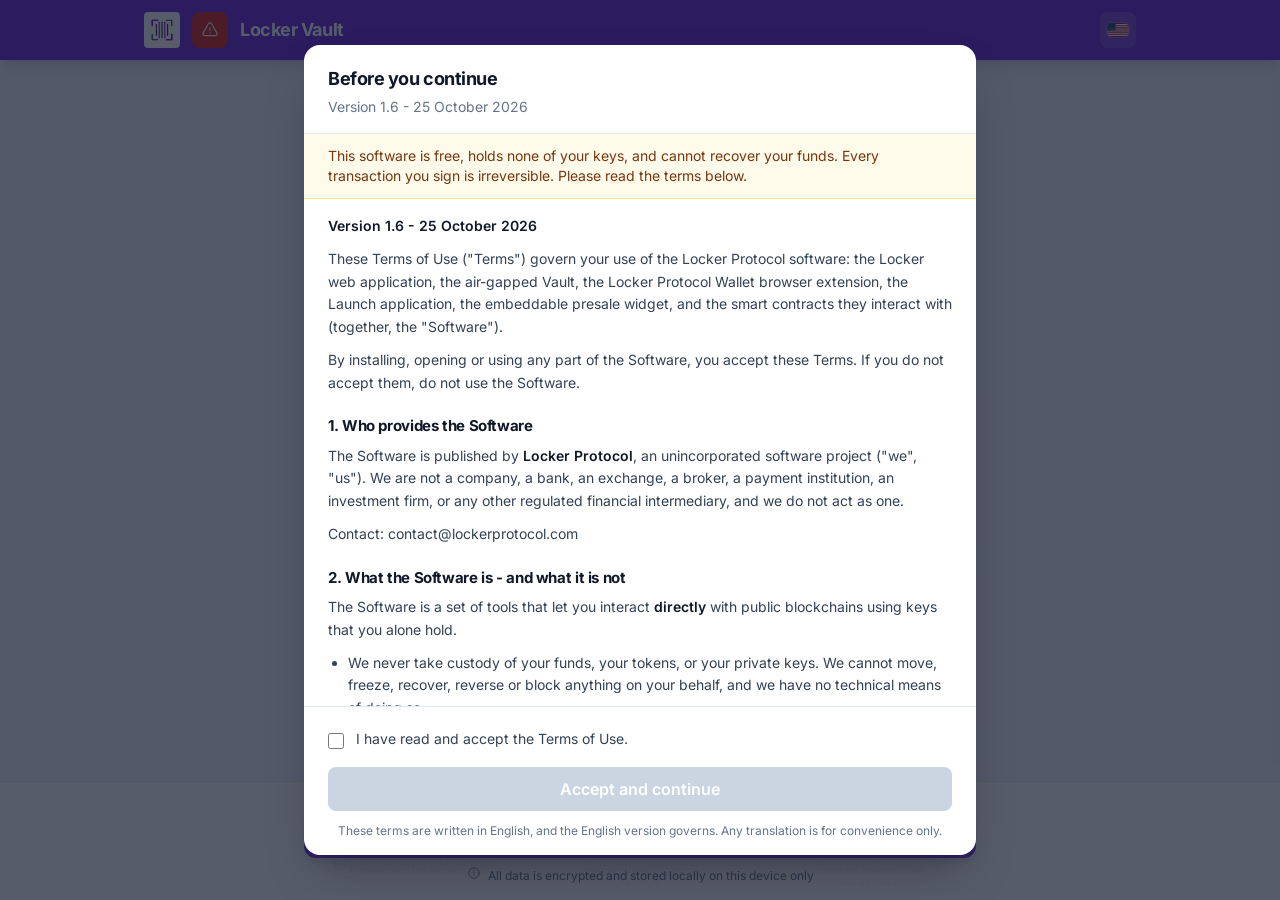
<file: index.html>
<!doctype html>
<html lang="en">

<head>
  <meta charset="utf-8">
  <!-- Content-Security-Policy (M-12): for a key-holding offline signer the priority is preventing
       any injected/XSS script from exfiltrating secrets. connect-src 'self' blocks all off-origin
       fetch/XHR/WebSocket beaconing; default-src 'self' blocks external script/resource loads.
       script-src 'self' only: no inline script runs (audit of 2026-10-25, AV-13). The bootstrap shim
       that set window.global and window.process, the one inline script there was, is the first
       polyfill now (src/boot-globals.ts); scripts/csp-script-src.test.mjs holds both. The structured
       data block below is JSON, never executed. style-src keeps 'unsafe-inline' for the splash and
       Angular's styles. -->
  <meta http-equiv="Content-Security-Policy" content="default-src 'self'; connect-src 'self'; img-src 'self' data:; style-src 'self' 'unsafe-inline'; script-src 'self'; font-src 'self' data:; object-src 'none'; base-uri 'self'; form-action 'self'; frame-ancestors 'none'">
  <title>Locker Vault - Wallet air-gap ERC-20 | Locker Protocol</title>
  <base href="/">
  <meta name="viewport" content="width=device-width, initial-scale=1">
  <meta name="description" content="Wallet ERC-20 air-gap vault. Sign transactions offline with hardware-grade security. 100% free and open-source PWA. No internet required.">
  <meta name="keywords" content="Locker Protocol, air-gapped wallet, offline signing, PWA, crypto wallet, cold storage, hardware security, open-source, DeFi, Ethereum">
  <meta name="author" content="Locker Protocol">
  <meta name="robots" content="index, follow">
  <link rel="canonical" href="https://lockerprotocol.com/vault">
  <link rel="icon" type="image/x-icon" href="favicon.ico">
  <link rel="manifest" href="manifest.webmanifest">
  <link rel="apple-touch-icon" href="assets/icons/apple-touch-icon.png">
  <meta name="theme-color" content="#7c3aed">
  <meta name="apple-mobile-web-app-capable" content="yes">
  <meta name="apple-mobile-web-app-status-bar-style" content="black-translucent">
  <meta name="apple-mobile-web-app-title" content="Locker Vault">

  <!-- Open Graph / Facebook / Discord / Telegram -->
  <meta property="og:type" content="website">
  <meta property="og:site_name" content="ERC-20 Locker Protocol">
  <meta property="og:title" content="Locker Vault - Wallet air-gap ERC-20 | Locker Protocol">
  <meta property="og:description" content="Sign transactions offline with hardware-grade security. 100% free and open-source air-gapped wallet PWA. No app store needed.">
  <meta property="og:url" content="https://lockerprotocol.com/vault">
  <meta property="og:image" content="https://vault.lockerprotocol.com/assets/image/og-cover.png">
  <meta property="og:image:width" content="1024">
  <meta property="og:image:height" content="1024">
  <meta property="og:image:alt" content="Locker Vault - Wallet air-gap ERC-20 | Locker Protocol">
  <meta property="og:locale" content="en_US">

  <!-- Twitter Card -->
  <meta name="twitter:card" content="summary">
  <meta name="twitter:title" content="Locker Vault - Wallet air-gap ERC-20 | Locker Protocol">
  <meta name="twitter:description" content="Sign transactions offline with hardware-grade security. 100% free and open-source air-gapped wallet PWA. No app store needed.">
  <meta name="twitter:image" content="https://vault.lockerprotocol.com/assets/image/og-cover.png">
  <meta name="twitter:image:alt" content="Locker Vault - Wallet air-gap ERC-20 | Locker Protocol">

  <!-- Structured Data: WebSite (tells Google the site name instead of showing domain) -->
  <script type="application/ld+json">
  {
    "@context": "https://schema.org",
    "@type": "WebSite",
    "name": "ERC-20 Locker Protocol",
    "alternateName": ["Locker Protocol", "Locker", "LockerProtocol"],
    "url": "https://lockerprotocol.com/vault",
    "description": "Wallet ERC-20 air-gap vault. Sign transactions offline with hardware-grade security.",
    "publisher": {
      "@type": "Organization",
      "name": "Locker Protocol",
      "url": "https://lockerprotocol.com/",
      "logo": {
        "@type": "ImageObject",
        "url": "https://vault.lockerprotocol.com/assets/icons/icon-512x512.png"
      }
    }
  }
  </script>

  <style>
    /* Global Splash Screen Pre-Loader CSS */
    .global-splash-screen {
      position: fixed; inset: 0; background: #ffffff;
      display: flex; flex-direction: column; align-items: center; justify-content: center; z-index: 99999;
    }
    .splash-spinner-container {
      position: relative; width: 120px; height: 120px; display: flex; align-items: center; justify-content: center;
    }
    .splash-logo {
      width: 60px; height: auto; position: absolute; z-index: 10;
    }
    .splash-ring {
      position: absolute; width: 100%; height: 100%; border-radius: 50%;
      border: 4px solid #f3f4f6; border-top-color: #7c3aed; border-right-color: #3b82f6;
      animation: variable-spin 2.5s cubic-bezier(0.68, -0.15, 0.265, 1.15) infinite;
    }
    @keyframes variable-spin {
      0% { transform: rotate(0deg); }
      50% { transform: rotate(360deg); animation-timing-function: cubic-bezier(0.25, 0.1, 0.25, 1); }
      100% { transform: rotate(720deg); }
    }
  </style>
<link rel="stylesheet" href="styles-PR6FWDFD.css"></head>

<body>
  <app-root>
    <div class="global-splash-screen" aria-label="Loading Application">
      <div class="splash-spinner-container">
        <!-- Spinning Ring -->
        <div class="splash-ring"></div>
        <!-- Static Logo Center (inline SVG: no request, renders regardless of <base href="/">
             while the app is served under /vault/ - an <img src> here 404s and left a blank splash) -->
        <svg class="splash-logo" xmlns="http://www.w3.org/2000/svg" viewBox="0 0 100 100" aria-label="Locker Logo">
          <path d="M 35 15 H 15 V 35 M 65 15 H 85 V 35 M 35 85 H 15 V 65 M 65 85 H 85 V 65" fill="none" stroke="#1E293B" stroke-width="4" stroke-linecap="round" stroke-linejoin="round"/>
          <path d="M 35 15 H 15 V 35 M 65 15" fill="none" stroke="#9900CC" stroke-width="4" stroke-linecap="round" stroke-linejoin="round"/>
          <path d="M 65 85 H 85 V 65" fill="none" stroke="#9900CC" stroke-width="4" stroke-linecap="round" stroke-linejoin="round"/>
          <path d="M 30 30 V 69" fill="none" stroke="#1E293B" stroke-width="4" stroke-linecap="round"/>
          <path d="M 40 22 V 78" fill="none" stroke="#9900CC" stroke-width="4" stroke-linecap="round"/>
          <path d="M 50 22 V 78" fill="none" stroke="#1E293B" stroke-width="4" stroke-linecap="round"/>
          <path d="M 60 22 V 78" fill="none" stroke="#9900CC" stroke-width="4" stroke-linecap="round"/>
          <path d="M 70 30 V 69" fill="none" stroke="#1E293B" stroke-width="4" stroke-linecap="round"/>
        </svg>
      </div>
    </div>
  </app-root>
  <noscript>Please enable JavaScript to continue using this application.</noscript>
<script src="polyfills-ICV4BT3C.js" type="module"></script><script src="main-CVQHLHD5.js" type="module"></script></body>

</html>
</file>
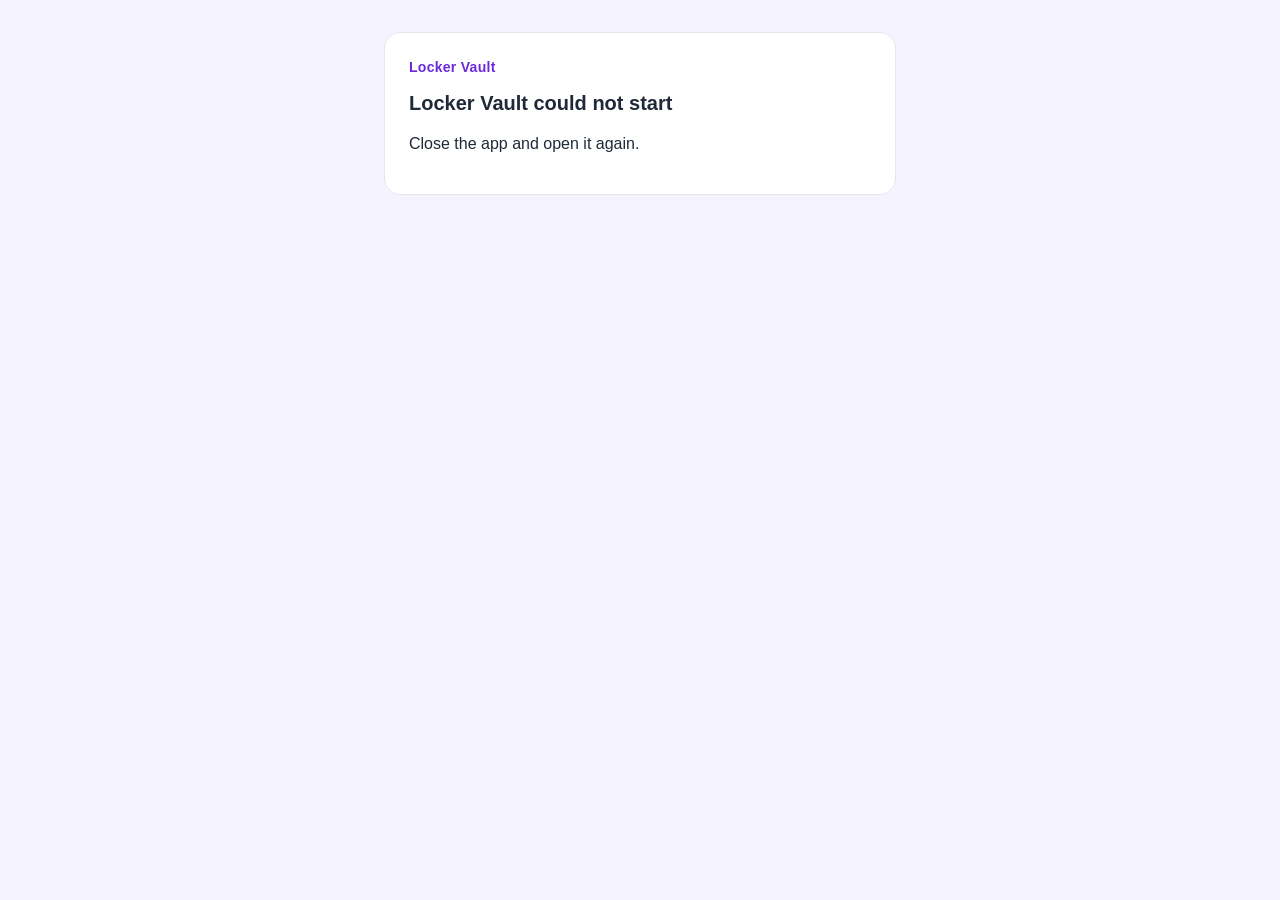
<file: assets/native/webview-too-old.html>
<!DOCTYPE html>
<!-- Shown by the Android app instead of the vault when the phone's Android System
     WebView is older than android.minWebViewVersion (capacitor.config.ts): an
     air-gapped phone never updates it, and the vault would stay on a blank page
     (native-apps review NA-01, 2026-09-25). This page must work where the app
     cannot: plain HTML, ES5 only, no external resource. Pinned by
     scripts/legacy-webview.test.mjs. -->
<html lang="en">
<head>
<meta charset="utf-8">
<meta name="viewport" content="width=device-width, initial-scale=1">
<title>Locker Vault</title>
<style>
  html, body { margin: 0; padding: 0; background: #f5f3ff; color: #1f2937; }
  body { font-family: -apple-system, "Segoe UI", Roboto, "Noto Sans", Arial, sans-serif; font-size: 16px; line-height: 1.5; }
  main { max-width: 32rem; margin: 0 auto; padding: 2rem 1.25rem; }
  .card { background: #ffffff; border: 1px solid #e5e7eb; border-radius: 1rem; padding: 1.5rem; }
  .brand { color: #6d28d9; font-weight: 700; font-size: 0.875rem; letter-spacing: 0.02em; margin: 0 0 0.75rem; }
  h1 { font-size: 1.25rem; line-height: 1.3; margin: 0 0 1rem; }
  p { margin: 0 0 0.875rem; }
  .versions { background: #f5f3ff; border-radius: 0.5rem; padding: 0.75rem 1rem; font-size: 0.9375rem; }
  .note { color: #4b5563; font-size: 0.875rem; margin: 0; }
</style>
</head>
<body>
<main>
  <div class="card">
    <p class="brand">Locker Vault</p>
    <h1 id="title">This phone's WebView is too old</h1>
    <p id="need">Locker Vault needs Android System WebView {min} or later.</p>
    <p class="versions" id="have">This phone has version {have}.</p>
    <p id="fix">Update Android System WebView from Google Play, then take the phone offline again. Or install Locker Vault on a more recent phone.</p>
    <p class="note" id="safe">Nothing on this phone was changed.</p>
  </div>
</main>
<script>
(function () {
  var MIN = 91;
  var T = {
    en: ["This phone's WebView is too old", "Locker Vault needs Android System WebView {min} or later.", "This phone has version {have}.", "Update Android System WebView from Google Play, then take the phone offline again. Or install Locker Vault on a more recent phone.", "Nothing on this phone was changed."],
    fr: ["La WebView de ce téléphone est trop ancienne", "Locker Vault a besoin d'Android System WebView {min} ou plus récente.", "Ce téléphone a la version {have}.", "Mettez à jour Android System WebView depuis Google Play, puis remettez le téléphone hors ligne. Ou installez Locker Vault sur un téléphone plus récent.", "Rien n'a été modifié sur ce téléphone."],
    de: ["Die WebView dieses Telefons ist zu alt", "Locker Vault benötigt Android System WebView {min} oder neuer.", "Dieses Telefon hat Version {have}.", "Aktualisieren Sie Android System WebView über Google Play und nehmen Sie das Telefon danach wieder vom Netz. Oder installieren Sie Locker Vault auf einem neueren Telefon.", "Auf diesem Telefon wurde nichts verändert."],
    es: ["La WebView de este teléfono es demasiado antigua", "Locker Vault necesita Android System WebView {min} o posterior.", "Este teléfono tiene la versión {have}.", "Actualiza Android System WebView desde Google Play y vuelve a desconectar el teléfono. O instala Locker Vault en un teléfono más reciente.", "No se ha modificado nada en este teléfono."],
    it: ["La WebView di questo telefono è troppo vecchia", "Locker Vault richiede Android System WebView {min} o successiva.", "Questo telefono ha la versione {have}.", "Aggiorna Android System WebView da Google Play, poi rimetti il telefono offline. Oppure installa Locker Vault su un telefono più recente.", "Su questo telefono non è stato modificato nulla."],
    pt: ["A WebView deste telefone é antiga demais", "O Locker Vault precisa do Android System WebView {min} ou mais recente.", "Este telefone tem a versão {have}.", "Atualize o Android System WebView pelo Google Play e depois deixe o telefone offline de novo. Ou instale o Locker Vault num telefone mais recente.", "Nada foi alterado neste telefone."],
    ru: ["WebView на этом телефоне слишком старая", "Locker Vault требуется Android System WebView {min} или новее.", "На этом телефоне версия {have}.", "Обновите Android System WebView через Google Play, затем снова отключите телефон от сети. Или установите Locker Vault на более новый телефон.", "На этом телефоне ничего не изменено."],
    ar: ["إصدار WebView على هذا الهاتف قديم جدًا", "يحتاج Locker Vault إلى Android System WebView بالإصدار {min} أو أحدث.", "الإصدار الموجود على هذا الهاتف هو {have}.", "حدّث Android System WebView من Google Play، ثم افصل الهاتف عن الشبكة مجددًا. أو ثبّت Locker Vault على هاتف أحدث.", "لم يتغير أي شيء على هذا الهاتف."],
    he: ["גרסת ה-WebView בטלפון הזה ישנה מדי", "Locker Vault דורש Android System WebView בגרסה {min} ומעלה.", "בטלפון הזה מותקנת גרסה {have}.", "עדכנו את Android System WebView מ-Google Play, ואז נתקו שוב את הטלפון מהרשת. או התקינו את Locker Vault בטלפון חדש יותר.", "שום דבר בטלפון הזה לא שונה."],
    hi: ["इस फ़ोन का WebView बहुत पुराना है", "Locker Vault को Android System WebView {min} या उससे नया चाहिए।", "इस फ़ोन में संस्करण {have} है।", "Google Play से Android System WebView अपडेट करें, फिर फ़ोन को दोबारा ऑफ़लाइन कर दें। या Locker Vault को किसी नए फ़ोन पर इंस्टॉल करें।", "इस फ़ोन पर कुछ भी नहीं बदला गया।"],
    id: ["WebView di ponsel ini terlalu lama", "Locker Vault memerlukan Android System WebView {min} atau yang lebih baru.", "Ponsel ini memiliki versi {have}.", "Perbarui Android System WebView dari Google Play, lalu buat ponsel offline lagi. Atau pasang Locker Vault di ponsel yang lebih baru.", "Tidak ada yang diubah di ponsel ini."],
    tr: ["Bu telefonun WebView sürümü çok eski", "Locker Vault, Android System WebView {min} veya daha yenisini gerektirir.", "Bu telefonda {have} sürümü var.", "Android System WebView'ü Google Play'den güncelleyin, ardından telefonu yeniden çevrimdışı yapın. Ya da Locker Vault'u daha yeni bir telefona yükleyin.", "Bu telefonda hiçbir şey değiştirilmedi."],
    vi: ["WebView trên điện thoại này quá cũ", "Locker Vault cần Android System WebView {min} trở lên.", "Điện thoại này có phiên bản {have}.", "Hãy cập nhật Android System WebView từ Google Play, rồi đưa điện thoại về chế độ ngoại tuyến. Hoặc cài Locker Vault trên một điện thoại mới hơn.", "Không có gì trên điện thoại này bị thay đổi."],
    zh: ["此手机的 WebView 版本过旧", "Locker Vault 需要 Android System WebView {min} 或更高版本。", "此手机的版本为 {have}。", "请通过 Google Play 更新 Android System WebView，然后让手机重新离线。或者在较新的手机上安装 Locker Vault。", "此手机上的任何内容都未被更改。"],
    ja: ["この端末の WebView は古すぎます", "Locker Vault には Android System WebView {min} 以降が必要です。", "この端末のバージョンは {have} です。", "Google Play で Android System WebView を更新し、その後もう一度端末をオフラインにしてください。または、より新しい端末に Locker Vault をインストールしてください。", "この端末では何も変更されていません。"],
    ko: ["이 휴대폰의 WebView가 너무 오래되었습니다", "Locker Vault에는 Android System WebView {min} 이상이 필요합니다.", "이 휴대폰의 버전은 {have}입니다.", "Google Play에서 Android System WebView를 업데이트한 다음 휴대폰을 다시 오프라인으로 전환하세요. 또는 더 최신 휴대폰에 Locker Vault를 설치하세요.", "이 휴대폰에서는 아무것도 변경되지 않았습니다."]
  };
  // Capacitor on iOS loads the same page when the app itself fails to load:
  // there the WebView is the system's, so only the generic message applies.
  var G = {
    en: ["Locker Vault could not start", "Close the app and open it again."],
    fr: ["Locker Vault n'a pas pu démarrer", "Fermez l'application et rouvrez-la."],
    de: ["Locker Vault konnte nicht starten", "Schließen Sie die App und öffnen Sie sie erneut."],
    es: ["Locker Vault no ha podido iniciarse", "Cierra la aplicación y vuelve a abrirla."],
    it: ["Locker Vault non è riuscito ad avviarsi", "Chiudi l'app e riaprila."],
    pt: ["O Locker Vault não conseguiu iniciar", "Feche o aplicativo e abra-o novamente."],
    ru: ["Не удалось запустить Locker Vault", "Закройте приложение и откройте его снова."],
    ar: ["تعذّر تشغيل Locker Vault", "أغلق التطبيق ثم افتحه من جديد."],
    he: ["לא ניתן היה להפעיל את Locker Vault", "סגרו את האפליקציה ופתחו אותה מחדש."],
    hi: ["Locker Vault शुरू नहीं हो सका", "ऐप बंद करें और उसे फिर से खोलें।"],
    id: ["Locker Vault tidak dapat dimulai", "Tutup aplikasi lalu buka kembali."],
    tr: ["Locker Vault başlatılamadı", "Uygulamayı kapatıp yeniden açın."],
    vi: ["Không thể khởi động Locker Vault", "Hãy đóng ứng dụng rồi mở lại."],
    zh: ["Locker Vault 无法启动", "请关闭应用后重新打开。"],
    ja: ["Locker Vault を起動できませんでした", "アプリを閉じて、もう一度開いてください。"],
    ko: ["Locker Vault를 시작할 수 없습니다", "앱을 닫았다가 다시 여세요."]
  };
  var ids = ['title', 'need', 'have', 'fix', 'safe'];
  var lang = String((navigator.languages && navigator.languages[0]) || navigator.language || 'en').toLowerCase().slice(0, 2);
  var android = /Android/.test(navigator.userAgent);
  var t = T[lang] || T.en;
  var m = /Chrome\/(\d+)/.exec(navigator.userAgent);
  var have = m ? m[1] : '?';
  for (var i = 0; i < ids.length; i++) {
    var el = document.getElementById(ids[i]);
    if (android) {
      el.textContent = t[i].replace('{min}', String(MIN)).replace('{have}', have);
    } else if (i < 2) {
      el.textContent = (G[lang] || G.en)[i];
    } else {
      el.parentNode.removeChild(el);
    }
  }
  document.documentElement.lang = T[lang] ? lang : 'en';
  if (lang === 'ar' || lang === 'he') document.documentElement.dir = 'rtl';
})();
</script>
</body>
</html>
</file>
<file: styles-PR6FWDFD.css>
@font-face{font-family:Inter;font-style:normal;font-display:swap;font-weight:400;src:url("./media/inter-cyrillic-ext-400-normal-6VZLC4H3.woff2") format("woff2"),url("./media/inter-cyrillic-ext-400-normal-FIY4AS7B.woff") format("woff");unicode-range:U+0460-052F,U+1C80-1C8A,U+20B4,U+2DE0-2DFF,U+A640-A69F,U+FE2E-FE2F}@font-face{font-family:Inter;font-style:normal;font-display:swap;font-weight:400;src:url("./media/inter-cyrillic-400-normal-G4TQJ72A.woff2") format("woff2"),url("./media/inter-cyrillic-400-normal-U23O635P.woff") format("woff");unicode-range:U+0301,U+0400-045F,U+0490-0491,U+04B0-04B1,U+2116}@font-face{font-family:Inter;font-style:normal;font-display:swap;font-weight:400;src:url("./media/inter-greek-ext-400-normal-JTQ56XIH.woff2") format("woff2"),url("./media/inter-greek-ext-400-normal-RDW6D2QK.woff") format("woff");unicode-range:U+1F00-1FFF}@font-face{font-family:Inter;font-style:normal;font-display:swap;font-weight:400;src:url("./media/inter-greek-400-normal-24BA4PDP.woff2") format("woff2"),url("./media/inter-greek-400-normal-ZRMMCGZA.woff") format("woff");unicode-range:U+0370-0377,U+037A-037F,U+0384-038A,U+038C,U+038E-03A1,U+03A3-03FF}@font-face{font-family:Inter;font-style:normal;font-display:swap;font-weight:400;src:url("./media/inter-vietnamese-400-normal-3ZH4IT4J.woff2") format("woff2"),url("./media/inter-vietnamese-400-normal-VHOS7L4B.woff") format("woff");unicode-range:U+0102-0103,U+0110-0111,U+0128-0129,U+0168-0169,U+01A0-01A1,U+01AF-01B0,U+0300-0301,U+0303-0304,U+0308-0309,U+0323,U+0329,U+1EA0-1EF9,U+20AB}@font-face{font-family:Inter;font-style:normal;font-display:swap;font-weight:400;src:url("./media/inter-latin-ext-400-normal-GKRFIQRI.woff2") format("woff2"),url("./media/inter-latin-ext-400-normal-J3OKVTXA.woff") format("woff");unicode-range:U+0100-02BA,U+02BD-02C5,U+02C7-02CC,U+02CE-02D7,U+02DD-02FF,U+0304,U+0308,U+0329,U+1D00-1DBF,U+1E00-1E9F,U+1EF2-1EFF,U+2020,U+20A0-20AB,U+20AD-20C0,U+2113,U+2C60-2C7F,U+A720-A7FF}@font-face{font-family:Inter;font-style:normal;font-display:swap;font-weight:400;src:url("./media/inter-latin-400-normal-55WT6UWF.woff2") format("woff2"),url("./media/inter-latin-400-normal-FR5HOXA4.woff") format("woff");unicode-range:U+0000-00FF,U+0131,U+0152-0153,U+02BB-02BC,U+02C6,U+02DA,U+02DC,U+0304,U+0308,U+0329,U+2000-206F,U+20AC,U+2122,U+2191,U+2193,U+2212,U+2215,U+FEFF,U+FFFD}@font-face{font-family:Inter;font-style:normal;font-display:swap;font-weight:500;src:url("./media/inter-cyrillic-ext-500-normal-7YGZWFHX.woff2") format("woff2"),url("./media/inter-cyrillic-ext-500-normal-LJV3DWSQ.woff") format("woff");unicode-range:U+0460-052F,U+1C80-1C8A,U+20B4,U+2DE0-2DFF,U+A640-A69F,U+FE2E-FE2F}@font-face{font-family:Inter;font-style:normal;font-display:swap;font-weight:500;src:url("./media/inter-cyrillic-500-normal-PQK3XKF6.woff2") format("woff2"),url("./media/inter-cyrillic-500-normal-XH4MSKNN.woff") format("woff");unicode-range:U+0301,U+0400-045F,U+0490-0491,U+04B0-04B1,U+2116}@font-face{font-family:Inter;font-style:normal;font-display:swap;font-weight:500;src:url("./media/inter-greek-ext-500-normal-ZPKR4LNJ.woff2") format("woff2"),url("./media/inter-greek-ext-500-normal-PJFKOJVL.woff") format("woff");unicode-range:U+1F00-1FFF}@font-face{font-family:Inter;font-style:normal;font-display:swap;font-weight:500;src:url("./media/inter-greek-500-normal-6QPUHW6Z.woff2") format("woff2"),url("./media/inter-greek-500-normal-3GRTEB6X.woff") format("woff");unicode-range:U+0370-0377,U+037A-037F,U+0384-038A,U+038C,U+038E-03A1,U+03A3-03FF}@font-face{font-family:Inter;font-style:normal;font-display:swap;font-weight:500;src:url("./media/inter-vietnamese-500-normal-PQFGSX3P.woff2") format("woff2"),url("./media/inter-vietnamese-500-normal-UOTTXFJL.woff") format("woff");unicode-range:U+0102-0103,U+0110-0111,U+0128-0129,U+0168-0169,U+01A0-01A1,U+01AF-01B0,U+0300-0301,U+0303-0304,U+0308-0309,U+0323,U+0329,U+1EA0-1EF9,U+20AB}@font-face{font-family:Inter;font-style:normal;font-display:swap;font-weight:500;src:url("./media/inter-latin-ext-500-normal-3G2JDXWM.woff2") format("woff2"),url("./media/inter-latin-ext-500-normal-UGNIJJWL.woff") format("woff");unicode-range:U+0100-02BA,U+02BD-02C5,U+02C7-02CC,U+02CE-02D7,U+02DD-02FF,U+0304,U+0308,U+0329,U+1D00-1DBF,U+1E00-1E9F,U+1EF2-1EFF,U+2020,U+20A0-20AB,U+20AD-20C0,U+2113,U+2C60-2C7F,U+A720-A7FF}@font-face{font-family:Inter;font-style:normal;font-display:swap;font-weight:500;src:url("./media/inter-latin-500-normal-W62DVTXI.woff2") format("woff2"),url("./media/inter-latin-500-normal-ZNGIZ2YB.woff") format("woff");unicode-range:U+0000-00FF,U+0131,U+0152-0153,U+02BB-02BC,U+02C6,U+02DA,U+02DC,U+0304,U+0308,U+0329,U+2000-206F,U+20AC,U+2122,U+2191,U+2193,U+2212,U+2215,U+FEFF,U+FFFD}@font-face{font-family:Inter;font-style:normal;font-display:swap;font-weight:600;src:url("./media/inter-cyrillic-ext-600-normal-66Z4CWZK.woff2") format("woff2"),url("./media/inter-cyrillic-ext-600-normal-5S66ZLPP.woff") format("woff");unicode-range:U+0460-052F,U+1C80-1C8A,U+20B4,U+2DE0-2DFF,U+A640-A69F,U+FE2E-FE2F}@font-face{font-family:Inter;font-style:normal;font-display:swap;font-weight:600;src:url("./media/inter-cyrillic-600-normal-F5BISKXR.woff2") format("woff2"),url("./media/inter-cyrillic-600-normal-YOMHVXBS.woff") format("woff");unicode-range:U+0301,U+0400-045F,U+0490-0491,U+04B0-04B1,U+2116}@font-face{font-family:Inter;font-style:normal;font-display:swap;font-weight:600;src:url("./media/inter-greek-ext-600-normal-D4Z5GF6D.woff2") format("woff2"),url("./media/inter-greek-ext-600-normal-BCNJL3T4.woff") format("woff");unicode-range:U+1F00-1FFF}@font-face{font-family:Inter;font-style:normal;font-display:swap;font-weight:600;src:url("./media/inter-greek-600-normal-ZRJSSN4C.woff2") format("woff2"),url("./media/inter-greek-600-normal-J3AMDQNF.woff") format("woff");unicode-range:U+0370-0377,U+037A-037F,U+0384-038A,U+038C,U+038E-03A1,U+03A3-03FF}@font-face{font-family:Inter;font-style:normal;font-display:swap;font-weight:600;src:url("./media/inter-vietnamese-600-normal-TVIYLGI7.woff2") format("woff2"),url("./media/inter-vietnamese-600-normal-YXHD7S3I.woff") format("woff");unicode-range:U+0102-0103,U+0110-0111,U+0128-0129,U+0168-0169,U+01A0-01A1,U+01AF-01B0,U+0300-0301,U+0303-0304,U+0308-0309,U+0323,U+0329,U+1EA0-1EF9,U+20AB}@font-face{font-family:Inter;font-style:normal;font-display:swap;font-weight:600;src:url("./media/inter-latin-ext-600-normal-HCYHLWH6.woff2") format("woff2"),url("./media/inter-latin-ext-600-normal-JH5KI6RD.woff") format("woff");unicode-range:U+0100-02BA,U+02BD-02C5,U+02C7-02CC,U+02CE-02D7,U+02DD-02FF,U+0304,U+0308,U+0329,U+1D00-1DBF,U+1E00-1E9F,U+1EF2-1EFF,U+2020,U+20A0-20AB,U+20AD-20C0,U+2113,U+2C60-2C7F,U+A720-A7FF}@font-face{font-family:Inter;font-style:normal;font-display:swap;font-weight:600;src:url("./media/inter-latin-600-normal-R6Y2SZCR.woff2") format("woff2"),url("./media/inter-latin-600-normal-ZYHV6QZT.woff") format("woff");unicode-range:U+0000-00FF,U+0131,U+0152-0153,U+02BB-02BC,U+02C6,U+02DA,U+02DC,U+0304,U+0308,U+0329,U+2000-206F,U+20AC,U+2122,U+2191,U+2193,U+2212,U+2215,U+FEFF,U+FFFD}@font-face{font-family:Inter;font-style:normal;font-display:swap;font-weight:700;src:url("./media/inter-cyrillic-ext-700-normal-OS2RNUST.woff2") format("woff2"),url("./media/inter-cyrillic-ext-700-normal-JNACFJVQ.woff") format("woff");unicode-range:U+0460-052F,U+1C80-1C8A,U+20B4,U+2DE0-2DFF,U+A640-A69F,U+FE2E-FE2F}@font-face{font-family:Inter;font-style:normal;font-display:swap;font-weight:700;src:url("./media/inter-cyrillic-700-normal-5HS3FXHB.woff2") format("woff2"),url("./media/inter-cyrillic-700-normal-SPV2HQ4Q.woff") format("woff");unicode-range:U+0301,U+0400-045F,U+0490-0491,U+04B0-04B1,U+2116}@font-face{font-family:Inter;font-style:normal;font-display:swap;font-weight:700;src:url("./media/inter-greek-ext-700-normal-QJ6NMGCB.woff2") format("woff2"),url("./media/inter-greek-ext-700-normal-GHYQOXL3.woff") format("woff");unicode-range:U+1F00-1FFF}@font-face{font-family:Inter;font-style:normal;font-display:swap;font-weight:700;src:url("./media/inter-greek-700-normal-S7YO524B.woff2") format("woff2"),url("./media/inter-greek-700-normal-L3DMOWHF.woff") format("woff");unicode-range:U+0370-0377,U+037A-037F,U+0384-038A,U+038C,U+038E-03A1,U+03A3-03FF}@font-face{font-family:Inter;font-style:normal;font-display:swap;font-weight:700;src:url("./media/inter-vietnamese-700-normal-7LYSQCP6.woff2") format("woff2"),url("./media/inter-vietnamese-700-normal-XRULDGKE.woff") format("woff");unicode-range:U+0102-0103,U+0110-0111,U+0128-0129,U+0168-0169,U+01A0-01A1,U+01AF-01B0,U+0300-0301,U+0303-0304,U+0308-0309,U+0323,U+0329,U+1EA0-1EF9,U+20AB}@font-face{font-family:Inter;font-style:normal;font-display:swap;font-weight:700;src:url("./media/inter-latin-ext-700-normal-WY62UGW6.woff2") format("woff2"),url("./media/inter-latin-ext-700-normal-SNJUWUAD.woff") format("woff");unicode-range:U+0100-02BA,U+02BD-02C5,U+02C7-02CC,U+02CE-02D7,U+02DD-02FF,U+0304,U+0308,U+0329,U+1D00-1DBF,U+1E00-1E9F,U+1EF2-1EFF,U+2020,U+20A0-20AB,U+20AD-20C0,U+2113,U+2C60-2C7F,U+A720-A7FF}@font-face{font-family:Inter;font-style:normal;font-display:swap;font-weight:700;src:url("./media/inter-latin-700-normal-SU5XVJMF.woff2") format("woff2"),url("./media/inter-latin-700-normal-TQQ5JXGD.woff") format("woff");unicode-range:U+0000-00FF,U+0131,U+0152-0153,U+02BB-02BC,U+02C6,U+02DA,U+02DC,U+0304,U+0308,U+0329,U+2000-206F,U+20AC,U+2122,U+2191,U+2193,U+2212,U+2215,U+FEFF,U+FFFD}*,:before,:after{--tw-border-spacing-x: 0;--tw-border-spacing-y: 0;--tw-translate-x: 0;--tw-translate-y: 0;--tw-rotate: 0;--tw-skew-x: 0;--tw-skew-y: 0;--tw-scale-x: 1;--tw-scale-y: 1;--tw-pan-x: ;--tw-pan-y: ;--tw-pinch-zoom: ;--tw-scroll-snap-strictness: proximity;--tw-gradient-from-position: ;--tw-gradient-via-position: ;--tw-gradient-to-position: ;--tw-ordinal: ;--tw-slashed-zero: ;--tw-numeric-figure: ;--tw-numeric-spacing: ;--tw-numeric-fraction: ;--tw-ring-inset: ;--tw-ring-offset-width: 0px;--tw-ring-offset-color: #fff;--tw-ring-color: rgb(59 130 246 / .5);--tw-ring-offset-shadow: 0 0 #0000;--tw-ring-shadow: 0 0 #0000;--tw-shadow: 0 0 #0000;--tw-shadow-colored: 0 0 #0000;--tw-blur: ;--tw-brightness: ;--tw-contrast: ;--tw-grayscale: ;--tw-hue-rotate: ;--tw-invert: ;--tw-saturate: ;--tw-sepia: ;--tw-drop-shadow: ;--tw-backdrop-blur: ;--tw-backdrop-brightness: ;--tw-backdrop-contrast: ;--tw-backdrop-grayscale: ;--tw-backdrop-hue-rotate: ;--tw-backdrop-invert: ;--tw-backdrop-opacity: ;--tw-backdrop-saturate: ;--tw-backdrop-sepia: ;--tw-contain-size: ;--tw-contain-layout: ;--tw-contain-paint: ;--tw-contain-style: }::backdrop{--tw-border-spacing-x: 0;--tw-border-spacing-y: 0;--tw-translate-x: 0;--tw-translate-y: 0;--tw-rotate: 0;--tw-skew-x: 0;--tw-skew-y: 0;--tw-scale-x: 1;--tw-scale-y: 1;--tw-pan-x: ;--tw-pan-y: ;--tw-pinch-zoom: ;--tw-scroll-snap-strictness: proximity;--tw-gradient-from-position: ;--tw-gradient-via-position: ;--tw-gradient-to-position: ;--tw-ordinal: ;--tw-slashed-zero: ;--tw-numeric-figure: ;--tw-numeric-spacing: ;--tw-numeric-fraction: ;--tw-ring-inset: ;--tw-ring-offset-width: 0px;--tw-ring-offset-color: #fff;--tw-ring-color: rgb(59 130 246 / .5);--tw-ring-offset-shadow: 0 0 #0000;--tw-ring-shadow: 0 0 #0000;--tw-shadow: 0 0 #0000;--tw-shadow-colored: 0 0 #0000;--tw-blur: ;--tw-brightness: ;--tw-contrast: ;--tw-grayscale: ;--tw-hue-rotate: ;--tw-invert: ;--tw-saturate: ;--tw-sepia: ;--tw-drop-shadow: ;--tw-backdrop-blur: ;--tw-backdrop-brightness: ;--tw-backdrop-contrast: ;--tw-backdrop-grayscale: ;--tw-backdrop-hue-rotate: ;--tw-backdrop-invert: ;--tw-backdrop-opacity: ;--tw-backdrop-saturate: ;--tw-backdrop-sepia: ;--tw-contain-size: ;--tw-contain-layout: ;--tw-contain-paint: ;--tw-contain-style: }*,:before,:after{box-sizing:border-box;border-width:0;border-style:solid;border-color:#e2e8f0}:before,:after{--tw-content: ""}html,:host{line-height:1.5;-webkit-text-size-adjust:100%;-moz-tab-size:4;tab-size:4;font-family:Inter,system-ui,sans-serif;font-feature-settings:normal;font-variation-settings:normal;-webkit-tap-highlight-color:transparent}body{margin:0;line-height:inherit}hr{height:0;color:inherit;border-top-width:1px}abbr:where([title]){text-decoration:underline dotted}h1,h2,h3,h4,h5,h6{font-size:inherit;font-weight:inherit}a{color:inherit;text-decoration:inherit}b,strong{font-weight:bolder}code,kbd,samp,pre{font-family:ui-monospace,SFMono-Regular,Menlo,Monaco,Consolas,Liberation Mono,Courier New,monospace;font-feature-settings:normal;font-variation-settings:normal;font-size:1em}small{font-size:80%}sub,sup{font-size:75%;line-height:0;position:relative;vertical-align:baseline}sub{bottom:-.25em}sup{top:-.5em}table{text-indent:0;border-color:inherit;border-collapse:collapse}button,input,optgroup,select,textarea{font-family:inherit;font-feature-settings:inherit;font-variation-settings:inherit;font-size:100%;font-weight:inherit;line-height:inherit;letter-spacing:inherit;color:inherit;margin:0;padding:0}button,select{text-transform:none}button,input:where([type=button]),input:where([type=reset]),input:where([type=submit]){-webkit-appearance:button;background-color:transparent;background-image:none}:-moz-focusring{outline:auto}:-moz-ui-invalid{box-shadow:none}progress{vertical-align:baseline}::-webkit-inner-spin-button,::-webkit-outer-spin-button{height:auto}[type=search]{-webkit-appearance:textfield;outline-offset:-2px}::-webkit-search-decoration{-webkit-appearance:none}::-webkit-file-upload-button{-webkit-appearance:button;font:inherit}summary{display:list-item}blockquote,dl,dd,h1,h2,h3,h4,h5,h6,hr,figure,p,pre{margin:0}fieldset{margin:0;padding:0}legend{padding:0}ol,ul,menu{list-style:none;margin:0;padding:0}dialog{padding:0}textarea{resize:vertical}input::placeholder,textarea::placeholder{opacity:1;color:#94a3b8}button,[role=button]{cursor:pointer}:disabled{cursor:default}img,svg,video,canvas,audio,iframe,embed,object{display:block;vertical-align:middle}img,video{max-width:100%;height:auto}[hidden]:where(:not([hidden=until-found])){display:none}html,body{font-family:"Inter",ui-sans-serif,system-ui,sans-serif,Apple Color Emoji,Segoe UI Emoji,Segoe UI Symbol,Noto Color Emoji;background:#f5f3ff;color:#000;-webkit-font-smoothing:antialiased;-moz-osx-font-smoothing:grayscale;min-height:100vh;min-height:100dvh;margin:0;padding:0;overscroll-behavior-y:none;overflow-x:hidden}input:not([type=checkbox]):not([type=radio]):not([type=range]):not([type=file]),select:not([multiple]),textarea:not([wrap=off]){font-size:16px}h1,h2,h3,h4{overflow-wrap:break-word;-webkit-hyphens:auto;hyphens:auto}.app-shell-height{height:100vh;height:100dvh}app-root,app-root>*:not(app-toast-container):not(app-network-warning-banner){display:block;width:100%;background:transparent}h1,h2,h3,h4,h5,h6{font-weight:600;letter-spacing:-.025em;--tw-text-opacity: 1;color:rgb(0 0 0 / var(--tw-text-opacity, 1))}.container{width:100%}@media(min-width:640px){.container{max-width:640px}}@media(min-width:768px){.container{max-width:768px}}@media(min-width:1024px){.container{max-width:1024px}}@media(min-width:1280px){.container{max-width:1280px}}@media(min-width:1536px){.container{max-width:1536px}}.\!card{border-radius:.5rem;border-width:2px;--tw-border-opacity: 1;border-color:rgb(203 213 225 / var(--tw-border-opacity, 1));--tw-bg-opacity: 1;background-color:rgb(255 255 255 / var(--tw-bg-opacity, 1));transition-property:color,background-color,border-color,text-decoration-color,fill,stroke;transition-timing-function:cubic-bezier(.4,0,.2,1);transition-duration:.2s}.\!card:hover{--tw-border-opacity: 1;border-color:rgb(96 165 250 / var(--tw-border-opacity, 1))}.card{border-radius:.5rem;border-width:2px;--tw-border-opacity: 1;border-color:rgb(203 213 225 / var(--tw-border-opacity, 1));--tw-bg-opacity: 1;background-color:rgb(255 255 255 / var(--tw-bg-opacity, 1));transition-property:color,background-color,border-color,text-decoration-color,fill,stroke;transition-timing-function:cubic-bezier(.4,0,.2,1);transition-duration:.2s}.card:hover{--tw-border-opacity: 1;border-color:rgb(96 165 250 / var(--tw-border-opacity, 1))}.sr-only{position:absolute;width:1px;height:1px;padding:0;margin:-1px;overflow:hidden;clip:rect(0,0,0,0);white-space:nowrap;border-width:0}.pointer-events-none{pointer-events:none}.visible{visibility:visible}.invisible{visibility:hidden}.collapse{visibility:collapse}.static{position:static}.fixed{position:fixed}.absolute{position:absolute}.relative{position:relative}.sticky{position:sticky}.inset-0{top:0;right:0;bottom:0;left:0}.-top-12{top:-3rem}.bottom-0{bottom:0}.bottom-24{bottom:6rem}.bottom-6{bottom:1.5rem}.left-0{left:0}.left-1\/2{left:50%}.left-4{left:1rem}.right-0{right:0}.right-1{right:.25rem}.right-2{right:.5rem}.right-4{right:1rem}.top-0{top:0}.top-1\/2{top:50%}.top-14{top:3.5rem}.top-4{top:1rem}.top-full{top:100%}.isolate{isolation:isolate}.z-10{z-index:10}.z-30{z-index:30}.z-40{z-index:40}.z-50{z-index:50}.z-\[100\]{z-index:100}.z-\[110\]{z-index:110}.z-\[200\]{z-index:200}.col-span-2{grid-column:span 2 / span 2}.-m-2{margin:-.5rem}.m-auto{margin:auto}.-mx-3{margin-left:-.75rem;margin-right:-.75rem}.mx-1{margin-left:.25rem;margin-right:.25rem}.mx-4{margin-left:1rem;margin-right:1rem}.mx-auto{margin-left:auto;margin-right:auto}.my-0\.5{margin-top:.125rem;margin-bottom:.125rem}.my-auto{margin-top:auto;margin-bottom:auto}.-mb-3{margin-bottom:-.75rem}.-mt-4{margin-top:-1rem}.mb-1{margin-bottom:.25rem}.mb-10{margin-bottom:2.5rem}.mb-2{margin-bottom:.5rem}.mb-3{margin-bottom:.75rem}.mb-4{margin-bottom:1rem}.mb-5{margin-bottom:1.25rem}.mb-6{margin-bottom:1.5rem}.mb-7{margin-bottom:1.75rem}.mb-8{margin-bottom:2rem}.mb-auto{margin-bottom:auto}.ml-1{margin-left:.25rem}.ml-2{margin-left:.5rem}.ml-auto{margin-left:auto}.mr-1{margin-right:.25rem}.mr-2{margin-right:.5rem}.mr-3{margin-right:.75rem}.mt-0\.5{margin-top:.125rem}.mt-1{margin-top:.25rem}.mt-1\.5{margin-top:.375rem}.mt-12{margin-top:3rem}.mt-2{margin-top:.5rem}.mt-3{margin-top:.75rem}.mt-4{margin-top:1rem}.mt-6{margin-top:1.5rem}.mt-8{margin-top:2rem}.block{display:block}.inline-block{display:inline-block}.inline{display:inline}.flex{display:flex}.inline-flex{display:inline-flex}.table{display:table}.grid{display:grid}.contents{display:contents}.hidden{display:none}.h-0\.5{height:.125rem}.h-1\.5{height:.375rem}.h-10{height:2.5rem}.h-11{height:2.75rem}.h-12{height:3rem}.h-14{height:3.5rem}.h-16{height:4rem}.h-2{height:.5rem}.h-20{height:5rem}.h-3{height:.75rem}.h-3\.5{height:.875rem}.h-36{height:9rem}.h-4{height:1rem}.h-5{height:1.25rem}.h-6{height:1.5rem}.h-64{height:16rem}.h-7{height:1.75rem}.h-8{height:2rem}.h-9{height:2.25rem}.h-\[100dvh\]{height:100dvh}.h-\[16px\]{height:16px}.h-\[18px\]{height:18px}.h-\[5px\]{height:5px}.h-auto{height:auto}.h-full{height:100%}.h-px{height:1px}.max-h-40{max-height:10rem}.max-h-48{max-height:12rem}.max-h-56{max-height:14rem}.max-h-64{max-height:16rem}.max-h-80{max-height:20rem}.max-h-\[15rem\]{max-height:15rem}.max-h-\[55dvh\]{max-height:55dvh}.max-h-\[60vh\]{max-height:60vh}.max-h-\[70vh\]{max-height:70vh}.max-h-\[90vh\]{max-height:90vh}.max-h-full{max-height:100%}.min-h-0{min-height:0px}.min-h-\[100dvh\]{min-height:100dvh}.min-h-\[100px\]{min-height:100px}.min-h-\[1em\]{min-height:1em}.min-h-\[60px\]{min-height:60px}.min-h-full{min-height:100%}.min-h-screen{min-height:100vh}.w-10{width:2.5rem}.w-11{width:2.75rem}.w-12{width:3rem}.w-14{width:3.5rem}.w-16{width:4rem}.w-2{width:.5rem}.w-20{width:5rem}.w-3\.5{width:.875rem}.w-36{width:9rem}.w-4{width:1rem}.w-5{width:1.25rem}.w-56{width:14rem}.w-6{width:1.5rem}.w-7{width:1.75rem}.w-8{width:2rem}.w-9{width:2.25rem}.w-\[18px\]{width:18px}.w-auto{width:auto}.w-full{width:100%}.min-w-0{min-width:0px}.min-w-\[1\.5rem\]{min-width:1.5rem}.max-w-2xl{max-width:42rem}.max-w-3xl{max-width:48rem}.max-w-4xl{max-width:56rem}.max-w-5xl{max-width:64rem}.max-w-\[280px\]{max-width:280px}.max-w-\[95vw\]{max-width:95vw}.max-w-full{max-width:100%}.max-w-lg{max-width:32rem}.max-w-md{max-width:28rem}.max-w-sm{max-width:24rem}.max-w-xl{max-width:36rem}.max-w-xs{max-width:20rem}.flex-1{flex:1 1 0%}.flex-shrink-0{flex-shrink:0}.shrink{flex-shrink:1}.shrink-0{flex-shrink:0}.flex-grow,.grow{flex-grow:1}.basis-40{flex-basis:10rem}.-translate-x-1\/2{--tw-translate-x: -50%;transform:translate(var(--tw-translate-x),var(--tw-translate-y)) rotate(var(--tw-rotate)) skew(var(--tw-skew-x)) skewY(var(--tw-skew-y)) scaleX(var(--tw-scale-x)) scaleY(var(--tw-scale-y))}.-translate-y-1\/2{--tw-translate-y: -50%;transform:translate(var(--tw-translate-x),var(--tw-translate-y)) rotate(var(--tw-rotate)) skew(var(--tw-skew-x)) skewY(var(--tw-skew-y)) scaleX(var(--tw-scale-x)) scaleY(var(--tw-scale-y))}.transform{transform:translate(var(--tw-translate-x),var(--tw-translate-y)) rotate(var(--tw-rotate)) skew(var(--tw-skew-x)) skewY(var(--tw-skew-y)) scaleX(var(--tw-scale-x)) scaleY(var(--tw-scale-y))}@keyframes pulse{50%{opacity:.5}}.animate-pulse{animation:pulse 2s cubic-bezier(.4,0,.6,1) infinite}@keyframes spin{to{transform:rotate(360deg)}}.animate-spin{animation:spin 1s linear infinite}.cursor-pointer{cursor:pointer}.select-none{-webkit-user-select:none;user-select:none}.resize-none{resize:none}.resize{resize:both}.scroll-pb-\[84px\]{scroll-padding-bottom:84px}.list-inside{list-style-position:inside}.list-disc{list-style-type:disc}.grid-cols-1{grid-template-columns:repeat(1,minmax(0,1fr))}.grid-cols-2{grid-template-columns:repeat(2,minmax(0,1fr))}.grid-cols-5{grid-template-columns:repeat(5,minmax(0,1fr))}.flex-col{flex-direction:column}.flex-col-reverse{flex-direction:column-reverse}.flex-wrap{flex-wrap:wrap}.items-start{align-items:flex-start}.items-end{align-items:flex-end}.items-center{align-items:center}.items-baseline{align-items:baseline}.justify-end{justify-content:flex-end}.justify-center{justify-content:center}.justify-between{justify-content:space-between}.gap-0{gap:0px}.gap-0\.5{gap:.125rem}.gap-1{gap:.25rem}.gap-1\.5{gap:.375rem}.gap-2{gap:.5rem}.gap-3{gap:.75rem}.gap-4{gap:1rem}.gap-x-2{column-gap:.5rem}.gap-x-4{column-gap:1rem}.gap-y-1\.5{row-gap:.375rem}.gap-y-2\.5{row-gap:.625rem}.gap-y-3{row-gap:.75rem}.-space-x-1\.5>:not([hidden])~:not([hidden]){--tw-space-x-reverse: 0;margin-right:calc(-.375rem * var(--tw-space-x-reverse));margin-left:calc(-.375rem * calc(1 - var(--tw-space-x-reverse)))}.-space-x-2>:not([hidden])~:not([hidden]){--tw-space-x-reverse: 0;margin-right:calc(-.5rem * var(--tw-space-x-reverse));margin-left:calc(-.5rem * calc(1 - var(--tw-space-x-reverse)))}.space-y-0\.5>:not([hidden])~:not([hidden]){--tw-space-y-reverse: 0;margin-top:calc(.125rem * calc(1 - var(--tw-space-y-reverse)));margin-bottom:calc(.125rem * var(--tw-space-y-reverse))}.space-y-1>:not([hidden])~:not([hidden]){--tw-space-y-reverse: 0;margin-top:calc(.25rem * calc(1 - var(--tw-space-y-reverse)));margin-bottom:calc(.25rem * var(--tw-space-y-reverse))}.space-y-1\.5>:not([hidden])~:not([hidden]){--tw-space-y-reverse: 0;margin-top:calc(.375rem * calc(1 - var(--tw-space-y-reverse)));margin-bottom:calc(.375rem * var(--tw-space-y-reverse))}.space-y-2>:not([hidden])~:not([hidden]){--tw-space-y-reverse: 0;margin-top:calc(.5rem * calc(1 - var(--tw-space-y-reverse)));margin-bottom:calc(.5rem * var(--tw-space-y-reverse))}.space-y-3>:not([hidden])~:not([hidden]){--tw-space-y-reverse: 0;margin-top:calc(.75rem * calc(1 - var(--tw-space-y-reverse)));margin-bottom:calc(.75rem * var(--tw-space-y-reverse))}.space-y-4>:not([hidden])~:not([hidden]){--tw-space-y-reverse: 0;margin-top:calc(1rem * calc(1 - var(--tw-space-y-reverse)));margin-bottom:calc(1rem * var(--tw-space-y-reverse))}.space-y-5>:not([hidden])~:not([hidden]){--tw-space-y-reverse: 0;margin-top:calc(1.25rem * calc(1 - var(--tw-space-y-reverse)));margin-bottom:calc(1.25rem * var(--tw-space-y-reverse))}.space-y-6>:not([hidden])~:not([hidden]){--tw-space-y-reverse: 0;margin-top:calc(1.5rem * calc(1 - var(--tw-space-y-reverse)));margin-bottom:calc(1.5rem * var(--tw-space-y-reverse))}.divide-y>:not([hidden])~:not([hidden]){--tw-divide-y-reverse: 0;border-top-width:calc(1px * calc(1 - var(--tw-divide-y-reverse)));border-bottom-width:calc(1px * var(--tw-divide-y-reverse))}.divide-gray-100>:not([hidden])~:not([hidden]){--tw-divide-opacity: 1;border-color:rgb(241 245 249 / var(--tw-divide-opacity, 1))}.self-start{align-self:flex-start}.self-stretch{align-self:stretch}.overflow-auto{overflow:auto}.overflow-hidden{overflow:hidden}.overflow-x-auto{overflow-x:auto}.overflow-y-auto{overflow-y:auto}.overscroll-contain{overscroll-behavior:contain}.truncate{overflow:hidden;text-overflow:ellipsis;white-space:nowrap}.hyphens-auto{-webkit-hyphens:auto;hyphens:auto}.whitespace-pre-line{white-space:pre-line}.whitespace-pre-wrap{white-space:pre-wrap}.break-words{overflow-wrap:break-word}.break-all{word-break:break-all}.rounded{border-radius:.25rem}.rounded-2xl{border-radius:1rem}.rounded-3xl{border-radius:1.5rem}.rounded-full{border-radius:9999px}.rounded-lg{border-radius:.5rem}.rounded-md{border-radius:.375rem}.rounded-xl{border-radius:.75rem}.rounded-t-2xl{border-top-left-radius:1rem;border-top-right-radius:1rem}.border{border-width:1px}.border-2{border-width:2px}.border-4{border-width:4px}.border-b{border-bottom-width:1px}.border-b-2{border-bottom-width:2px}.border-l-2{border-left-width:2px}.border-l-4{border-left-width:4px}.border-t{border-top-width:1px}.border-dashed{border-style:dashed}.border-amber-200{--tw-border-opacity: 1;border-color:rgb(253 230 138 / var(--tw-border-opacity, 1))}.border-amber-300{--tw-border-opacity: 1;border-color:rgb(252 211 77 / var(--tw-border-opacity, 1))}.border-amber-400{--tw-border-opacity: 1;border-color:rgb(251 191 36 / var(--tw-border-opacity, 1))}.border-amber-500{--tw-border-opacity: 1;border-color:rgb(245 158 11 / var(--tw-border-opacity, 1))}.border-blue-200{--tw-border-opacity: 1;border-color:rgb(191 219 254 / var(--tw-border-opacity, 1))}.border-blue-500{--tw-border-opacity: 1;border-color:rgb(59 130 246 / var(--tw-border-opacity, 1))}.border-emerald-300{--tw-border-opacity: 1;border-color:rgb(110 231 183 / var(--tw-border-opacity, 1))}.border-gray-100{--tw-border-opacity: 1;border-color:rgb(241 245 249 / var(--tw-border-opacity, 1))}.border-gray-200{--tw-border-opacity: 1;border-color:rgb(226 232 240 / var(--tw-border-opacity, 1))}.border-gray-300{--tw-border-opacity: 1;border-color:rgb(203 213 225 / var(--tw-border-opacity, 1))}.border-gray-400{--tw-border-opacity: 1;border-color:rgb(148 163 184 / var(--tw-border-opacity, 1))}.border-gray-50{--tw-border-opacity: 1;border-color:rgb(248 250 252 / var(--tw-border-opacity, 1))}.border-gray-500{--tw-border-opacity: 1;border-color:rgb(100 116 139 / var(--tw-border-opacity, 1))}.border-green-200{--tw-border-opacity: 1;border-color:rgb(187 247 208 / var(--tw-border-opacity, 1))}.border-green-300{--tw-border-opacity: 1;border-color:rgb(134 239 172 / var(--tw-border-opacity, 1))}.border-green-500{--tw-border-opacity: 1;border-color:rgb(34 197 94 / var(--tw-border-opacity, 1))}.border-indigo-200{--tw-border-opacity: 1;border-color:rgb(199 210 254 / var(--tw-border-opacity, 1))}.border-indigo-400{--tw-border-opacity: 1;border-color:rgb(129 140 248 / var(--tw-border-opacity, 1))}.border-orange-300{--tw-border-opacity: 1;border-color:rgb(253 186 116 / var(--tw-border-opacity, 1))}.border-orange-400{--tw-border-opacity: 1;border-color:rgb(251 146 60 / var(--tw-border-opacity, 1))}.border-red-100{--tw-border-opacity: 1;border-color:rgb(254 226 226 / var(--tw-border-opacity, 1))}.border-red-200{--tw-border-opacity: 1;border-color:rgb(254 202 202 / var(--tw-border-opacity, 1))}.border-red-300{--tw-border-opacity: 1;border-color:rgb(252 165 165 / var(--tw-border-opacity, 1))}.border-red-400{--tw-border-opacity: 1;border-color:rgb(248 113 113 / var(--tw-border-opacity, 1))}.border-red-500{--tw-border-opacity: 1;border-color:rgb(239 68 68 / var(--tw-border-opacity, 1))}.border-red-600{--tw-border-opacity: 1;border-color:rgb(220 38 38 / var(--tw-border-opacity, 1))}.border-sky-300{--tw-border-opacity: 1;border-color:rgb(125 211 252 / var(--tw-border-opacity, 1))}.border-slate-200{--tw-border-opacity: 1;border-color:rgb(226 232 240 / var(--tw-border-opacity, 1))}.border-slate-300{--tw-border-opacity: 1;border-color:rgb(203 213 225 / var(--tw-border-opacity, 1))}.border-violet-100{--tw-border-opacity: 1;border-color:rgb(237 233 254 / var(--tw-border-opacity, 1))}.border-violet-200{--tw-border-opacity: 1;border-color:rgb(221 214 254 / var(--tw-border-opacity, 1))}.border-violet-300{--tw-border-opacity: 1;border-color:rgb(196 181 253 / var(--tw-border-opacity, 1))}.border-violet-400{--tw-border-opacity: 1;border-color:rgb(167 139 250 / var(--tw-border-opacity, 1))}.border-violet-500{--tw-border-opacity: 1;border-color:rgb(139 92 246 / var(--tw-border-opacity, 1))}.border-violet-600{--tw-border-opacity: 1;border-color:rgb(124 58 237 / var(--tw-border-opacity, 1))}.border-white{--tw-border-opacity: 1;border-color:rgb(255 255 255 / var(--tw-border-opacity, 1))}.border-white\/20{border-color:#fff3}.border-yellow-200{--tw-border-opacity: 1;border-color:rgb(254 240 138 / var(--tw-border-opacity, 1))}.border-yellow-400{--tw-border-opacity: 1;border-color:rgb(250 204 21 / var(--tw-border-opacity, 1))}.border-t-violet-600{--tw-border-opacity: 1;border-top-color:rgb(124 58 237 / var(--tw-border-opacity, 1))}.border-opacity-30{--tw-border-opacity: .3}.bg-amber-100{--tw-bg-opacity: 1;background-color:rgb(254 243 199 / var(--tw-bg-opacity, 1))}.bg-amber-50{--tw-bg-opacity: 1;background-color:rgb(255 251 235 / var(--tw-bg-opacity, 1))}.bg-amber-500{--tw-bg-opacity: 1;background-color:rgb(245 158 11 / var(--tw-bg-opacity, 1))}.bg-amber-600{--tw-bg-opacity: 1;background-color:rgb(217 119 6 / var(--tw-bg-opacity, 1))}.bg-amber-700{--tw-bg-opacity: 1;background-color:rgb(180 83 9 / var(--tw-bg-opacity, 1))}.bg-amber-900{--tw-bg-opacity: 1;background-color:rgb(120 53 15 / var(--tw-bg-opacity, 1))}.bg-black{--tw-bg-opacity: 1;background-color:rgb(0 0 0 / var(--tw-bg-opacity, 1))}.bg-black\/40{background-color:#0006}.bg-black\/50{background-color:#00000080}.bg-black\/75{background-color:#000000bf}.bg-black\/80{background-color:#000c}.bg-black\/90{background-color:#000000e6}.bg-blue-100{--tw-bg-opacity: 1;background-color:rgb(219 234 254 / var(--tw-bg-opacity, 1))}.bg-blue-400{--tw-bg-opacity: 1;background-color:rgb(96 165 250 / var(--tw-bg-opacity, 1))}.bg-blue-50{--tw-bg-opacity: 1;background-color:rgb(239 246 255 / var(--tw-bg-opacity, 1))}.bg-blue-500{--tw-bg-opacity: 1;background-color:rgb(59 130 246 / var(--tw-bg-opacity, 1))}.bg-blue-600{--tw-bg-opacity: 1;background-color:rgb(37 99 235 / var(--tw-bg-opacity, 1))}.bg-emerald-400{--tw-bg-opacity: 1;background-color:rgb(52 211 153 / var(--tw-bg-opacity, 1))}.bg-emerald-50{--tw-bg-opacity: 1;background-color:rgb(236 253 245 / var(--tw-bg-opacity, 1))}.bg-emerald-500{--tw-bg-opacity: 1;background-color:rgb(16 185 129 / var(--tw-bg-opacity, 1))}.bg-emerald-600{--tw-bg-opacity: 1;background-color:rgb(5 150 105 / var(--tw-bg-opacity, 1))}.bg-gray-100{--tw-bg-opacity: 1;background-color:rgb(241 245 249 / var(--tw-bg-opacity, 1))}.bg-gray-200{--tw-bg-opacity: 1;background-color:rgb(226 232 240 / var(--tw-bg-opacity, 1))}.bg-gray-300{--tw-bg-opacity: 1;background-color:rgb(203 213 225 / var(--tw-bg-opacity, 1))}.bg-gray-50{--tw-bg-opacity: 1;background-color:rgb(248 250 252 / var(--tw-bg-opacity, 1))}.bg-gray-50\/60{background-color:#f8fafc99}.bg-gray-500{--tw-bg-opacity: 1;background-color:rgb(100 116 139 / var(--tw-bg-opacity, 1))}.bg-gray-600{--tw-bg-opacity: 1;background-color:rgb(71 85 105 / var(--tw-bg-opacity, 1))}.bg-gray-700{--tw-bg-opacity: 1;background-color:rgb(51 65 85 / var(--tw-bg-opacity, 1))}.bg-gray-800{--tw-bg-opacity: 1;background-color:rgb(30 41 59 / var(--tw-bg-opacity, 1))}.bg-gray-900{--tw-bg-opacity: 1;background-color:rgb(15 23 42 / var(--tw-bg-opacity, 1))}.bg-gray-900\/40{background-color:#0f172a66}.bg-gray-900\/70{background-color:#0f172ab3}.bg-green-100{--tw-bg-opacity: 1;background-color:rgb(220 252 231 / var(--tw-bg-opacity, 1))}.bg-green-50{--tw-bg-opacity: 1;background-color:rgb(240 253 244 / var(--tw-bg-opacity, 1))}.bg-green-500{--tw-bg-opacity: 1;background-color:rgb(34 197 94 / var(--tw-bg-opacity, 1))}.bg-green-600{--tw-bg-opacity: 1;background-color:rgb(22 163 74 / var(--tw-bg-opacity, 1))}.bg-indigo-50{--tw-bg-opacity: 1;background-color:rgb(238 242 255 / var(--tw-bg-opacity, 1))}.bg-indigo-500{--tw-bg-opacity: 1;background-color:rgb(99 102 241 / var(--tw-bg-opacity, 1))}.bg-indigo-600{--tw-bg-opacity: 1;background-color:rgb(79 70 229 / var(--tw-bg-opacity, 1))}.bg-orange-50{--tw-bg-opacity: 1;background-color:rgb(255 247 237 / var(--tw-bg-opacity, 1))}.bg-purple-100{--tw-bg-opacity: 1;background-color:rgb(243 232 255 / var(--tw-bg-opacity, 1))}.bg-red-100{--tw-bg-opacity: 1;background-color:rgb(254 226 226 / var(--tw-bg-opacity, 1))}.bg-red-50{--tw-bg-opacity: 1;background-color:rgb(254 242 242 / var(--tw-bg-opacity, 1))}.bg-red-500\/90{background-color:#ef4444e6}.bg-red-600{--tw-bg-opacity: 1;background-color:rgb(220 38 38 / var(--tw-bg-opacity, 1))}.bg-red-700\/90{background-color:#b91c1ce6}.bg-sky-600{--tw-bg-opacity: 1;background-color:rgb(2 132 199 / var(--tw-bg-opacity, 1))}.bg-slate-100{--tw-bg-opacity: 1;background-color:rgb(241 245 249 / var(--tw-bg-opacity, 1))}.bg-slate-50{--tw-bg-opacity: 1;background-color:rgb(248 250 252 / var(--tw-bg-opacity, 1))}.bg-transparent{background-color:transparent}.bg-violet-100{--tw-bg-opacity: 1;background-color:rgb(237 233 254 / var(--tw-bg-opacity, 1))}.bg-violet-400{--tw-bg-opacity: 1;background-color:rgb(167 139 250 / var(--tw-bg-opacity, 1))}.bg-violet-50{--tw-bg-opacity: 1;background-color:rgb(245 243 255 / var(--tw-bg-opacity, 1))}.bg-violet-500{--tw-bg-opacity: 1;background-color:rgb(139 92 246 / var(--tw-bg-opacity, 1))}.bg-violet-600{--tw-bg-opacity: 1;background-color:rgb(124 58 237 / var(--tw-bg-opacity, 1))}.bg-violet-700{--tw-bg-opacity: 1;background-color:rgb(109 40 217 / var(--tw-bg-opacity, 1))}.bg-white{--tw-bg-opacity: 1;background-color:rgb(255 255 255 / var(--tw-bg-opacity, 1))}.bg-white\/15{background-color:#ffffff26}.bg-white\/20{background-color:#fff3}.bg-white\/95{background-color:#fffffff2}.bg-yellow-100{--tw-bg-opacity: 1;background-color:rgb(254 249 195 / var(--tw-bg-opacity, 1))}.bg-yellow-400{--tw-bg-opacity: 1;background-color:rgb(250 204 21 / var(--tw-bg-opacity, 1))}.bg-yellow-50{--tw-bg-opacity: 1;background-color:rgb(254 252 232 / var(--tw-bg-opacity, 1))}.bg-opacity-10{--tw-bg-opacity: .1}.bg-opacity-30{--tw-bg-opacity: .3}.bg-opacity-50{--tw-bg-opacity: .5}.bg-opacity-95{--tw-bg-opacity: .95}.object-contain{object-fit:contain}.object-cover{object-fit:cover}.p-1{padding:.25rem}.p-1\.5{padding:.375rem}.p-10{padding:2.5rem}.p-2{padding:.5rem}.p-2\.5{padding:.625rem}.p-3{padding:.75rem}.p-4{padding:1rem}.p-5{padding:1.25rem}.p-6{padding:1.5rem}.p-8{padding:2rem}.px-0\.5{padding-left:.125rem;padding-right:.125rem}.px-1{padding-left:.25rem;padding-right:.25rem}.px-2{padding-left:.5rem;padding-right:.5rem}.px-2\.5{padding-left:.625rem;padding-right:.625rem}.px-3{padding-left:.75rem;padding-right:.75rem}.px-4{padding-left:1rem;padding-right:1rem}.px-5{padding-left:1.25rem;padding-right:1.25rem}.px-6{padding-left:1.5rem;padding-right:1.5rem}.px-8{padding-left:2rem;padding-right:2rem}.py-0\.5{padding-top:.125rem;padding-bottom:.125rem}.py-1{padding-top:.25rem;padding-bottom:.25rem}.py-1\.5{padding-top:.375rem;padding-bottom:.375rem}.py-10{padding-top:2.5rem;padding-bottom:2.5rem}.py-12{padding-top:3rem;padding-bottom:3rem}.py-2{padding-top:.5rem;padding-bottom:.5rem}.py-2\.5{padding-top:.625rem;padding-bottom:.625rem}.py-3{padding-top:.75rem;padding-bottom:.75rem}.py-3\.5{padding-top:.875rem;padding-bottom:.875rem}.py-4{padding-top:1rem;padding-bottom:1rem}.py-6{padding-top:1.5rem;padding-bottom:1.5rem}.py-8{padding-top:2rem;padding-bottom:2rem}.pb-0\.5{padding-bottom:.125rem}.pb-1{padding-bottom:.25rem}.pb-2{padding-bottom:.5rem}.pb-24{padding-bottom:6rem}.pb-28{padding-bottom:7rem}.pb-3{padding-bottom:.75rem}.pb-4{padding-bottom:1rem}.pb-8{padding-bottom:2rem}.pb-\[84px\]{padding-bottom:84px}.pb-\[max\(1rem\,env\(safe-area-inset-bottom\)\)\]{padding-bottom:max(1rem,env(safe-area-inset-bottom))}.pl-3{padding-left:.75rem}.pl-4{padding-left:1rem}.pl-5{padding-left:1.25rem}.pl-6{padding-left:1.5rem}.pl-9{padding-left:2.25rem}.pr-1{padding-right:.25rem}.pr-12{padding-right:3rem}.pr-2{padding-right:.5rem}.pr-4{padding-right:1rem}.pt-0{padding-top:0}.pt-1{padding-top:.25rem}.pt-3{padding-top:.75rem}.pt-4{padding-top:1rem}.pt-5{padding-top:1.25rem}.pt-6{padding-top:1.5rem}.text-left{text-align:left}.text-center{text-align:center}.text-right{text-align:right}.align-text-bottom{vertical-align:text-bottom}.font-mono{font-family:ui-monospace,SFMono-Regular,Menlo,Monaco,Consolas,Liberation Mono,Courier New,monospace}.text-2xl{font-size:1.5rem;line-height:2rem}.text-3xl{font-size:1.875rem;line-height:2.25rem}.text-\[10px\]{font-size:10px}.text-\[11px\]{font-size:11px}.text-base{font-size:1rem;line-height:1.5rem}.text-lg{font-size:1.125rem;line-height:1.75rem}.text-sm{font-size:.875rem;line-height:1.25rem}.text-xl{font-size:1.25rem;line-height:1.75rem}.text-xs{font-size:.75rem;line-height:1rem}.font-bold{font-weight:700}.font-medium{font-weight:500}.font-normal{font-weight:400}.font-semibold{font-weight:600}.uppercase{text-transform:uppercase}.lowercase{text-transform:lowercase}.normal-case{text-transform:none}.italic{font-style:italic}.tabular-nums{--tw-numeric-spacing: tabular-nums;font-variant-numeric:var(--tw-ordinal) var(--tw-slashed-zero) var(--tw-numeric-figure) var(--tw-numeric-spacing) var(--tw-numeric-fraction)}.leading-relaxed{line-height:1.625}.leading-snug{line-height:1.375}.leading-tight{line-height:1.25}.tracking-tight{letter-spacing:-.025em}.tracking-wide{letter-spacing:.025em}.tracking-wider{letter-spacing:.05em}.text-amber-100{--tw-text-opacity: 1;color:rgb(254 243 199 / var(--tw-text-opacity, 1))}.text-amber-400{--tw-text-opacity: 1;color:rgb(251 191 36 / var(--tw-text-opacity, 1))}.text-amber-600{--tw-text-opacity: 1;color:rgb(217 119 6 / var(--tw-text-opacity, 1))}.text-amber-700{--tw-text-opacity: 1;color:rgb(180 83 9 / var(--tw-text-opacity, 1))}.text-amber-800{--tw-text-opacity: 1;color:rgb(146 64 14 / var(--tw-text-opacity, 1))}.text-amber-900{--tw-text-opacity: 1;color:rgb(120 53 15 / var(--tw-text-opacity, 1))}.text-black{--tw-text-opacity: 1;color:rgb(0 0 0 / var(--tw-text-opacity, 1))}.text-blue-600{--tw-text-opacity: 1;color:rgb(37 99 235 / var(--tw-text-opacity, 1))}.text-blue-700{--tw-text-opacity: 1;color:rgb(29 78 216 / var(--tw-text-opacity, 1))}.text-blue-800{--tw-text-opacity: 1;color:rgb(30 64 175 / var(--tw-text-opacity, 1))}.text-blue-900{--tw-text-opacity: 1;color:rgb(30 58 138 / var(--tw-text-opacity, 1))}.text-emerald-600{--tw-text-opacity: 1;color:rgb(5 150 105 / var(--tw-text-opacity, 1))}.text-emerald-700{--tw-text-opacity: 1;color:rgb(4 120 87 / var(--tw-text-opacity, 1))}.text-emerald-800{--tw-text-opacity: 1;color:rgb(6 95 70 / var(--tw-text-opacity, 1))}.text-emerald-900{--tw-text-opacity: 1;color:rgb(6 78 59 / var(--tw-text-opacity, 1))}.text-gray-100{--tw-text-opacity: 1;color:rgb(241 245 249 / var(--tw-text-opacity, 1))}.text-gray-300{--tw-text-opacity: 1;color:rgb(203 213 225 / var(--tw-text-opacity, 1))}.text-gray-400{--tw-text-opacity: 1;color:rgb(148 163 184 / var(--tw-text-opacity, 1))}.text-gray-500{--tw-text-opacity: 1;color:rgb(100 116 139 / var(--tw-text-opacity, 1))}.text-gray-600{--tw-text-opacity: 1;color:rgb(71 85 105 / var(--tw-text-opacity, 1))}.text-gray-700{--tw-text-opacity: 1;color:rgb(51 65 85 / var(--tw-text-opacity, 1))}.text-gray-800{--tw-text-opacity: 1;color:rgb(30 41 59 / var(--tw-text-opacity, 1))}.text-gray-900{--tw-text-opacity: 1;color:rgb(15 23 42 / var(--tw-text-opacity, 1))}.text-green-600{--tw-text-opacity: 1;color:rgb(22 163 74 / var(--tw-text-opacity, 1))}.text-green-700{--tw-text-opacity: 1;color:rgb(21 128 61 / var(--tw-text-opacity, 1))}.text-green-900{--tw-text-opacity: 1;color:rgb(20 83 45 / var(--tw-text-opacity, 1))}.text-indigo-700{--tw-text-opacity: 1;color:rgb(67 56 202 / var(--tw-text-opacity, 1))}.text-indigo-800{--tw-text-opacity: 1;color:rgb(55 48 163 / var(--tw-text-opacity, 1))}.text-indigo-900{--tw-text-opacity: 1;color:rgb(49 46 129 / var(--tw-text-opacity, 1))}.text-orange-500{--tw-text-opacity: 1;color:rgb(249 115 22 / var(--tw-text-opacity, 1))}.text-orange-700{--tw-text-opacity: 1;color:rgb(194 65 12 / var(--tw-text-opacity, 1))}.text-orange-800{--tw-text-opacity: 1;color:rgb(154 52 18 / var(--tw-text-opacity, 1))}.text-orange-900{--tw-text-opacity: 1;color:rgb(124 45 18 / var(--tw-text-opacity, 1))}.text-purple-800{--tw-text-opacity: 1;color:rgb(107 33 168 / var(--tw-text-opacity, 1))}.text-red-400{--tw-text-opacity: 1;color:rgb(248 113 113 / var(--tw-text-opacity, 1))}.text-red-500{--tw-text-opacity: 1;color:rgb(239 68 68 / var(--tw-text-opacity, 1))}.text-red-600{--tw-text-opacity: 1;color:rgb(220 38 38 / var(--tw-text-opacity, 1))}.text-red-700{--tw-text-opacity: 1;color:rgb(185 28 28 / var(--tw-text-opacity, 1))}.text-red-800{--tw-text-opacity: 1;color:rgb(153 27 27 / var(--tw-text-opacity, 1))}.text-red-900{--tw-text-opacity: 1;color:rgb(127 29 29 / var(--tw-text-opacity, 1))}.text-slate-500{--tw-text-opacity: 1;color:rgb(100 116 139 / var(--tw-text-opacity, 1))}.text-slate-600{--tw-text-opacity: 1;color:rgb(71 85 105 / var(--tw-text-opacity, 1))}.text-slate-700{--tw-text-opacity: 1;color:rgb(51 65 85 / var(--tw-text-opacity, 1))}.text-slate-800{--tw-text-opacity: 1;color:rgb(30 41 59 / var(--tw-text-opacity, 1))}.text-slate-900{--tw-text-opacity: 1;color:rgb(15 23 42 / var(--tw-text-opacity, 1))}.text-violet-100{--tw-text-opacity: 1;color:rgb(237 233 254 / var(--tw-text-opacity, 1))}.text-violet-600{--tw-text-opacity: 1;color:rgb(124 58 237 / var(--tw-text-opacity, 1))}.text-violet-700{--tw-text-opacity: 1;color:rgb(109 40 217 / var(--tw-text-opacity, 1))}.text-violet-800{--tw-text-opacity: 1;color:rgb(91 33 182 / var(--tw-text-opacity, 1))}.text-violet-900{--tw-text-opacity: 1;color:rgb(76 29 149 / var(--tw-text-opacity, 1))}.text-white{--tw-text-opacity: 1;color:rgb(255 255 255 / var(--tw-text-opacity, 1))}.text-yellow-800{--tw-text-opacity: 1;color:rgb(133 77 14 / var(--tw-text-opacity, 1))}.text-yellow-900{--tw-text-opacity: 1;color:rgb(113 63 18 / var(--tw-text-opacity, 1))}.text-yellow-950{--tw-text-opacity: 1;color:rgb(66 32 6 / var(--tw-text-opacity, 1))}.underline{text-decoration-line:underline}.underline-offset-2{text-underline-offset:2px}.placeholder-gray-300::placeholder{--tw-placeholder-opacity: 1;color:rgb(203 213 225 / var(--tw-placeholder-opacity, 1))}.placeholder-gray-400::placeholder{--tw-placeholder-opacity: 1;color:rgb(148 163 184 / var(--tw-placeholder-opacity, 1))}.accent-orange-600{accent-color:#ea580c}.accent-red-600{accent-color:#dc2626}.accent-yellow-600{accent-color:#ca8a04}.opacity-30{opacity:.3}.opacity-40{opacity:.4}.opacity-60{opacity:.6}.opacity-70{opacity:.7}.opacity-75{opacity:.75}.opacity-85{opacity:.85}.opacity-90{opacity:.9}.shadow{--tw-shadow: 0 1px 3px 0 rgb(0 0 0 / .1), 0 1px 2px -1px rgb(0 0 0 / .1);--tw-shadow-colored: 0 1px 3px 0 var(--tw-shadow-color), 0 1px 2px -1px var(--tw-shadow-color);box-shadow:var(--tw-ring-offset-shadow, 0 0 #0000),var(--tw-ring-shadow, 0 0 #0000),var(--tw-shadow)}.shadow-2xl{--tw-shadow: 0 25px 50px -12px rgb(0 0 0 / .25);--tw-shadow-colored: 0 25px 50px -12px var(--tw-shadow-color);box-shadow:var(--tw-ring-offset-shadow, 0 0 #0000),var(--tw-ring-shadow, 0 0 #0000),var(--tw-shadow)}.shadow-lg{--tw-shadow: 0 10px 15px -3px rgb(0 0 0 / .1), 0 4px 6px -4px rgb(0 0 0 / .1);--tw-shadow-colored: 0 10px 15px -3px var(--tw-shadow-color), 0 4px 6px -4px var(--tw-shadow-color);box-shadow:var(--tw-ring-offset-shadow, 0 0 #0000),var(--tw-ring-shadow, 0 0 #0000),var(--tw-shadow)}.shadow-md{--tw-shadow: 0 4px 6px -1px rgb(0 0 0 / .1), 0 2px 4px -2px rgb(0 0 0 / .1);--tw-shadow-colored: 0 4px 6px -1px var(--tw-shadow-color), 0 2px 4px -2px var(--tw-shadow-color);box-shadow:var(--tw-ring-offset-shadow, 0 0 #0000),var(--tw-ring-shadow, 0 0 #0000),var(--tw-shadow)}.shadow-sm{--tw-shadow: 0 1px 2px 0 rgb(0 0 0 / .05);--tw-shadow-colored: 0 1px 2px 0 var(--tw-shadow-color);box-shadow:var(--tw-ring-offset-shadow, 0 0 #0000),var(--tw-ring-shadow, 0 0 #0000),var(--tw-shadow)}.shadow-xl{--tw-shadow: 0 20px 25px -5px rgb(0 0 0 / .1), 0 8px 10px -6px rgb(0 0 0 / .1);--tw-shadow-colored: 0 20px 25px -5px var(--tw-shadow-color), 0 8px 10px -6px var(--tw-shadow-color);box-shadow:var(--tw-ring-offset-shadow, 0 0 #0000),var(--tw-ring-shadow, 0 0 #0000),var(--tw-shadow)}.shadow-violet-300{--tw-shadow-color: #c4b5fd;--tw-shadow: var(--tw-shadow-colored)}.outline-none{outline:2px solid transparent;outline-offset:2px}.ring{--tw-ring-offset-shadow: var(--tw-ring-inset) 0 0 0 var(--tw-ring-offset-width) var(--tw-ring-offset-color);--tw-ring-shadow: var(--tw-ring-inset) 0 0 0 calc(3px + var(--tw-ring-offset-width)) var(--tw-ring-color);box-shadow:var(--tw-ring-offset-shadow),var(--tw-ring-shadow),var(--tw-shadow, 0 0 #0000)}.ring-2{--tw-ring-offset-shadow: var(--tw-ring-inset) 0 0 0 var(--tw-ring-offset-width) var(--tw-ring-offset-color);--tw-ring-shadow: var(--tw-ring-inset) 0 0 0 calc(2px + var(--tw-ring-offset-width)) var(--tw-ring-color);box-shadow:var(--tw-ring-offset-shadow),var(--tw-ring-shadow),var(--tw-shadow, 0 0 #0000)}.ring-4{--tw-ring-offset-shadow: var(--tw-ring-inset) 0 0 0 var(--tw-ring-offset-width) var(--tw-ring-offset-color);--tw-ring-shadow: var(--tw-ring-inset) 0 0 0 calc(4px + var(--tw-ring-offset-width)) var(--tw-ring-color);box-shadow:var(--tw-ring-offset-shadow),var(--tw-ring-shadow),var(--tw-shadow, 0 0 #0000)}.ring-violet-500{--tw-ring-opacity: 1;--tw-ring-color: rgb(139 92 246 / var(--tw-ring-opacity, 1))}.ring-white{--tw-ring-opacity: 1;--tw-ring-color: rgb(255 255 255 / var(--tw-ring-opacity, 1))}.blur{--tw-blur: blur(8px);filter:var(--tw-blur) var(--tw-brightness) var(--tw-contrast) var(--tw-grayscale) var(--tw-hue-rotate) var(--tw-invert) var(--tw-saturate) var(--tw-sepia) var(--tw-drop-shadow)}.brightness-0{--tw-brightness: brightness(0);filter:var(--tw-blur) var(--tw-brightness) var(--tw-contrast) var(--tw-grayscale) var(--tw-hue-rotate) var(--tw-invert) var(--tw-saturate) var(--tw-sepia) var(--tw-drop-shadow)}.invert{--tw-invert: invert(100%);filter:var(--tw-blur) var(--tw-brightness) var(--tw-contrast) var(--tw-grayscale) var(--tw-hue-rotate) var(--tw-invert) var(--tw-saturate) var(--tw-sepia) var(--tw-drop-shadow)}.sepia{--tw-sepia: sepia(100%);filter:var(--tw-blur) var(--tw-brightness) var(--tw-contrast) var(--tw-grayscale) var(--tw-hue-rotate) var(--tw-invert) var(--tw-saturate) var(--tw-sepia) var(--tw-drop-shadow)}.filter{filter:var(--tw-blur) var(--tw-brightness) var(--tw-contrast) var(--tw-grayscale) var(--tw-hue-rotate) var(--tw-invert) var(--tw-saturate) var(--tw-sepia) var(--tw-drop-shadow)}.backdrop-blur{--tw-backdrop-blur: blur(8px);-webkit-backdrop-filter:var(--tw-backdrop-blur) var(--tw-backdrop-brightness) var(--tw-backdrop-contrast) var(--tw-backdrop-grayscale) var(--tw-backdrop-hue-rotate) var(--tw-backdrop-invert) var(--tw-backdrop-opacity) var(--tw-backdrop-saturate) var(--tw-backdrop-sepia);backdrop-filter:var(--tw-backdrop-blur) var(--tw-backdrop-brightness) var(--tw-backdrop-contrast) var(--tw-backdrop-grayscale) var(--tw-backdrop-hue-rotate) var(--tw-backdrop-invert) var(--tw-backdrop-opacity) var(--tw-backdrop-saturate) var(--tw-backdrop-sepia)}.backdrop-blur-md{--tw-backdrop-blur: blur(12px);-webkit-backdrop-filter:var(--tw-backdrop-blur) var(--tw-backdrop-brightness) var(--tw-backdrop-contrast) var(--tw-backdrop-grayscale) var(--tw-backdrop-hue-rotate) var(--tw-backdrop-invert) var(--tw-backdrop-opacity) var(--tw-backdrop-saturate) var(--tw-backdrop-sepia);backdrop-filter:var(--tw-backdrop-blur) var(--tw-backdrop-brightness) var(--tw-backdrop-contrast) var(--tw-backdrop-grayscale) var(--tw-backdrop-hue-rotate) var(--tw-backdrop-invert) var(--tw-backdrop-opacity) var(--tw-backdrop-saturate) var(--tw-backdrop-sepia)}.backdrop-blur-sm{--tw-backdrop-blur: blur(4px);-webkit-backdrop-filter:var(--tw-backdrop-blur) var(--tw-backdrop-brightness) var(--tw-backdrop-contrast) var(--tw-backdrop-grayscale) var(--tw-backdrop-hue-rotate) var(--tw-backdrop-invert) var(--tw-backdrop-opacity) var(--tw-backdrop-saturate) var(--tw-backdrop-sepia);backdrop-filter:var(--tw-backdrop-blur) var(--tw-backdrop-brightness) var(--tw-backdrop-contrast) var(--tw-backdrop-grayscale) var(--tw-backdrop-hue-rotate) var(--tw-backdrop-invert) var(--tw-backdrop-opacity) var(--tw-backdrop-saturate) var(--tw-backdrop-sepia)}.transition{transition-property:color,background-color,border-color,text-decoration-color,fill,stroke,opacity,box-shadow,transform,filter,backdrop-filter;transition-timing-function:cubic-bezier(.4,0,.2,1);transition-duration:.15s}.transition-all{transition-property:all;transition-timing-function:cubic-bezier(.4,0,.2,1);transition-duration:.15s}.transition-colors{transition-property:color,background-color,border-color,text-decoration-color,fill,stroke;transition-timing-function:cubic-bezier(.4,0,.2,1);transition-duration:.15s}.transition-opacity{transition-property:opacity;transition-timing-function:cubic-bezier(.4,0,.2,1);transition-duration:.15s}.transition-shadow{transition-property:box-shadow;transition-timing-function:cubic-bezier(.4,0,.2,1);transition-duration:.15s}.\[overflow-wrap\:anywhere\]{overflow-wrap:anywhere}::-webkit-scrollbar{width:10px;height:10px}::-webkit-scrollbar-track{--tw-bg-opacity: 1;background-color:rgb(241 245 249 / var(--tw-bg-opacity, 1));border-radius:10px}::-webkit-scrollbar-thumb{--tw-bg-opacity: 1;background-color:rgb(203 213 225 / var(--tw-bg-opacity, 1))}::-webkit-scrollbar-thumb:hover{--tw-bg-opacity: 1;background-color:rgb(148 163 184 / var(--tw-bg-opacity, 1))}::-webkit-scrollbar-thumb{border-radius:10px}.dark ::-webkit-scrollbar-track{--tw-bg-opacity: 1;background-color:rgb(15 23 42 / var(--tw-bg-opacity, 1))}.dark ::-webkit-scrollbar-thumb{--tw-bg-opacity: 1;background-color:rgb(51 65 85 / var(--tw-bg-opacity, 1))}.dark ::-webkit-scrollbar-thumb:hover{--tw-bg-opacity: 1;background-color:rgb(71 85 105 / var(--tw-bg-opacity, 1))}@keyframes pulse-glow{0%,to{opacity:1}50%{opacity:.5}}.animate-pulse-glow{animation:pulse-glow 2s cubic-bezier(.4,0,.6,1) infinite}@media(max-width:640px){body{font-size:.875rem;line-height:1.25rem}h1{font-size:1.5rem;line-height:2rem}h2{font-size:1.25rem;line-height:1.75rem}h3{font-size:1.125rem;line-height:1.75rem}}*:focus-visible{outline-width:2px;outline-offset:2px;outline-color:#8b5cf6}[dir=rtl],[dir=rtl] .text-left{text-align:right}[dir=rtl] .text-right{text-align:left}[dir=rtl] .ml-auto{margin-left:unset;margin-right:auto}[dir=rtl] .mr-auto{margin-right:unset;margin-left:auto}[dir=rtl] .rtl\:flip,[dir=rtl] .rtl-flip{transform:scaleX(-1)}[id^=qr-reader-] video,#ur-reader video{filter:blur(9px);transform:scale(1.08)}.after\:absolute:after{content:var(--tw-content);position:absolute}.after\:left-\[2px\]:after{content:var(--tw-content);left:2px}.after\:top-\[2px\]:after{content:var(--tw-content);top:2px}.after\:h-5:after{content:var(--tw-content);height:1.25rem}.after\:w-5:after{content:var(--tw-content);width:1.25rem}.after\:rounded-full:after{content:var(--tw-content);border-radius:9999px}.after\:border:after{content:var(--tw-content);border-width:1px}.after\:border-gray-300:after{content:var(--tw-content);--tw-border-opacity: 1;border-color:rgb(203 213 225 / var(--tw-border-opacity, 1))}.after\:bg-white:after{content:var(--tw-content);--tw-bg-opacity: 1;background-color:rgb(255 255 255 / var(--tw-bg-opacity, 1))}.after\:transition-all:after{content:var(--tw-content);transition-property:all;transition-timing-function:cubic-bezier(.4,0,.2,1);transition-duration:.15s}.after\:content-\[\'\'\]:after{--tw-content: "";content:var(--tw-content)}.last\:border-0:last-child{border-width:0px}.last\:border-b-0:last-child{border-bottom-width:0px}.focus-within\:border-blue-500:focus-within{--tw-border-opacity: 1;border-color:rgb(59 130 246 / var(--tw-border-opacity, 1))}.hover\:scale-105:hover{--tw-scale-x: 1.05;--tw-scale-y: 1.05;transform:translate(var(--tw-translate-x),var(--tw-translate-y)) rotate(var(--tw-rotate)) skew(var(--tw-skew-x)) skewY(var(--tw-skew-y)) scaleX(var(--tw-scale-x)) scaleY(var(--tw-scale-y))}.hover\:scale-\[1\.02\]:hover{--tw-scale-x: 1.02;--tw-scale-y: 1.02;transform:translate(var(--tw-translate-x),var(--tw-translate-y)) rotate(var(--tw-rotate)) skew(var(--tw-skew-x)) skewY(var(--tw-skew-y)) scaleX(var(--tw-scale-x)) scaleY(var(--tw-scale-y))}.hover\:border-blue-400:hover{--tw-border-opacity: 1;border-color:rgb(96 165 250 / var(--tw-border-opacity, 1))}.hover\:border-gray-300:hover{--tw-border-opacity: 1;border-color:rgb(203 213 225 / var(--tw-border-opacity, 1))}.hover\:border-violet-300:hover{--tw-border-opacity: 1;border-color:rgb(196 181 253 / var(--tw-border-opacity, 1))}.hover\:border-violet-400:hover{--tw-border-opacity: 1;border-color:rgb(167 139 250 / var(--tw-border-opacity, 1))}.hover\:bg-amber-800:hover{--tw-bg-opacity: 1;background-color:rgb(146 64 14 / var(--tw-bg-opacity, 1))}.hover\:bg-black:hover{--tw-bg-opacity: 1;background-color:rgb(0 0 0 / var(--tw-bg-opacity, 1))}.hover\:bg-black\/60:hover{background-color:#0009}.hover\:bg-blue-200:hover{--tw-bg-opacity: 1;background-color:rgb(191 219 254 / var(--tw-bg-opacity, 1))}.hover\:bg-blue-50:hover{--tw-bg-opacity: 1;background-color:rgb(239 246 255 / var(--tw-bg-opacity, 1))}.hover\:bg-blue-700:hover{--tw-bg-opacity: 1;background-color:rgb(29 78 216 / var(--tw-bg-opacity, 1))}.hover\:bg-gray-100:hover{--tw-bg-opacity: 1;background-color:rgb(241 245 249 / var(--tw-bg-opacity, 1))}.hover\:bg-gray-200:hover{--tw-bg-opacity: 1;background-color:rgb(226 232 240 / var(--tw-bg-opacity, 1))}.hover\:bg-gray-300:hover{--tw-bg-opacity: 1;background-color:rgb(203 213 225 / var(--tw-bg-opacity, 1))}.hover\:bg-gray-50:hover{--tw-bg-opacity: 1;background-color:rgb(248 250 252 / var(--tw-bg-opacity, 1))}.hover\:bg-gray-600:hover{--tw-bg-opacity: 1;background-color:rgb(71 85 105 / var(--tw-bg-opacity, 1))}.hover\:bg-gray-700:hover{--tw-bg-opacity: 1;background-color:rgb(51 65 85 / var(--tw-bg-opacity, 1))}.hover\:bg-green-700:hover{--tw-bg-opacity: 1;background-color:rgb(21 128 61 / var(--tw-bg-opacity, 1))}.hover\:bg-red-100:hover{--tw-bg-opacity: 1;background-color:rgb(254 226 226 / var(--tw-bg-opacity, 1))}.hover\:bg-red-50:hover{--tw-bg-opacity: 1;background-color:rgb(254 242 242 / var(--tw-bg-opacity, 1))}.hover\:bg-red-600:hover{--tw-bg-opacity: 1;background-color:rgb(220 38 38 / var(--tw-bg-opacity, 1))}.hover\:bg-red-700:hover{--tw-bg-opacity: 1;background-color:rgb(185 28 28 / var(--tw-bg-opacity, 1))}.hover\:bg-violet-100:hover{--tw-bg-opacity: 1;background-color:rgb(237 233 254 / var(--tw-bg-opacity, 1))}.hover\:bg-violet-200:hover{--tw-bg-opacity: 1;background-color:rgb(221 214 254 / var(--tw-bg-opacity, 1))}.hover\:bg-violet-50:hover{--tw-bg-opacity: 1;background-color:rgb(245 243 255 / var(--tw-bg-opacity, 1))}.hover\:bg-violet-700:hover{--tw-bg-opacity: 1;background-color:rgb(109 40 217 / var(--tw-bg-opacity, 1))}.hover\:bg-white\/10:hover{background-color:#ffffff1a}.hover\:bg-white\/20:hover{background-color:#fff3}.hover\:bg-white\/25:hover{background-color:#ffffff40}.hover\:bg-yellow-500:hover{--tw-bg-opacity: 1;background-color:rgb(234 179 8 / var(--tw-bg-opacity, 1))}.hover\:bg-opacity-20:hover{--tw-bg-opacity: .2}.hover\:text-blue-600:hover{--tw-text-opacity: 1;color:rgb(37 99 235 / var(--tw-text-opacity, 1))}.hover\:text-blue-700:hover{--tw-text-opacity: 1;color:rgb(29 78 216 / var(--tw-text-opacity, 1))}.hover\:text-gray-300:hover{--tw-text-opacity: 1;color:rgb(203 213 225 / var(--tw-text-opacity, 1))}.hover\:text-gray-600:hover{--tw-text-opacity: 1;color:rgb(71 85 105 / var(--tw-text-opacity, 1))}.hover\:text-gray-700:hover{--tw-text-opacity: 1;color:rgb(51 65 85 / var(--tw-text-opacity, 1))}.hover\:text-gray-900:hover{--tw-text-opacity: 1;color:rgb(15 23 42 / var(--tw-text-opacity, 1))}.hover\:text-red-600:hover{--tw-text-opacity: 1;color:rgb(220 38 38 / var(--tw-text-opacity, 1))}.hover\:text-violet-900:hover{--tw-text-opacity: 1;color:rgb(76 29 149 / var(--tw-text-opacity, 1))}.hover\:opacity-90:hover{opacity:.9}.hover\:shadow-lg:hover{--tw-shadow: 0 10px 15px -3px rgb(0 0 0 / .1), 0 4px 6px -4px rgb(0 0 0 / .1);--tw-shadow-colored: 0 10px 15px -3px var(--tw-shadow-color), 0 4px 6px -4px var(--tw-shadow-color);box-shadow:var(--tw-ring-offset-shadow, 0 0 #0000),var(--tw-ring-shadow, 0 0 #0000),var(--tw-shadow)}.hover\:shadow-md:hover{--tw-shadow: 0 4px 6px -1px rgb(0 0 0 / .1), 0 2px 4px -2px rgb(0 0 0 / .1);--tw-shadow-colored: 0 4px 6px -1px var(--tw-shadow-color), 0 2px 4px -2px var(--tw-shadow-color);box-shadow:var(--tw-ring-offset-shadow, 0 0 #0000),var(--tw-ring-shadow, 0 0 #0000),var(--tw-shadow)}.focus\:border-blue-500:focus{--tw-border-opacity: 1;border-color:rgb(59 130 246 / var(--tw-border-opacity, 1))}.focus\:border-violet-500:focus{--tw-border-opacity: 1;border-color:rgb(139 92 246 / var(--tw-border-opacity, 1))}.focus\:outline-none:focus{outline:2px solid transparent;outline-offset:2px}.focus\:ring-1:focus{--tw-ring-offset-shadow: var(--tw-ring-inset) 0 0 0 var(--tw-ring-offset-width) var(--tw-ring-offset-color);--tw-ring-shadow: var(--tw-ring-inset) 0 0 0 calc(1px + var(--tw-ring-offset-width)) var(--tw-ring-color);box-shadow:var(--tw-ring-offset-shadow),var(--tw-ring-shadow),var(--tw-shadow, 0 0 #0000)}.focus\:ring-2:focus{--tw-ring-offset-shadow: var(--tw-ring-inset) 0 0 0 var(--tw-ring-offset-width) var(--tw-ring-offset-color);--tw-ring-shadow: var(--tw-ring-inset) 0 0 0 calc(2px + var(--tw-ring-offset-width)) var(--tw-ring-color);box-shadow:var(--tw-ring-offset-shadow),var(--tw-ring-shadow),var(--tw-shadow, 0 0 #0000)}.focus\:ring-blue-500:focus{--tw-ring-opacity: 1;--tw-ring-color: rgb(59 130 246 / var(--tw-ring-opacity, 1))}.focus\:ring-gray-200:focus{--tw-ring-opacity: 1;--tw-ring-color: rgb(226 232 240 / var(--tw-ring-opacity, 1))}.focus\:ring-red-500:focus{--tw-ring-opacity: 1;--tw-ring-color: rgb(239 68 68 / var(--tw-ring-opacity, 1))}.focus\:ring-violet-500:focus{--tw-ring-opacity: 1;--tw-ring-color: rgb(139 92 246 / var(--tw-ring-opacity, 1))}.focus\:ring-offset-1:focus{--tw-ring-offset-width: 1px}.active\:bg-red-100:active{--tw-bg-opacity: 1;background-color:rgb(254 226 226 / var(--tw-bg-opacity, 1))}.active\:bg-violet-800:active{--tw-bg-opacity: 1;background-color:rgb(91 33 182 / var(--tw-bg-opacity, 1))}.disabled\:transform-none:disabled{transform:none}.disabled\:cursor-not-allowed:disabled{cursor:not-allowed}.disabled\:bg-gray-300:disabled{--tw-bg-opacity: 1;background-color:rgb(203 213 225 / var(--tw-bg-opacity, 1))}.disabled\:opacity-20:disabled{opacity:.2}.disabled\:opacity-40:disabled{opacity:.4}.disabled\:opacity-50:disabled{opacity:.5}.peer:checked~.peer-checked\:bg-orange-500{--tw-bg-opacity: 1;background-color:rgb(249 115 22 / var(--tw-bg-opacity, 1))}.peer:checked~.peer-checked\:after\:translate-x-full:after{content:var(--tw-content);--tw-translate-x: 100%;transform:translate(var(--tw-translate-x),var(--tw-translate-y)) rotate(var(--tw-rotate)) skew(var(--tw-skew-x)) skewY(var(--tw-skew-y)) scaleX(var(--tw-scale-x)) scaleY(var(--tw-scale-y))}.peer:checked~.peer-checked\:after\:border-white:after{content:var(--tw-content);--tw-border-opacity: 1;border-color:rgb(255 255 255 / var(--tw-border-opacity, 1))}.peer:focus~.peer-focus\:outline-none{outline:2px solid transparent;outline-offset:2px}@media(min-width:400px){.min-\[400px\]\:block{display:block}}@media(min-width:640px){.sm\:mb-0{margin-bottom:0}.sm\:block{display:block}.sm\:inline{display:inline}.sm\:flex{display:flex}.sm\:hidden{display:none}.sm\:h-12{height:3rem}.sm\:h-auto{height:auto}.sm\:max-h-full{max-height:100%}.sm\:w-12{width:3rem}.sm\:w-auto{width:auto}.sm\:min-w-\[110px\]{min-width:110px}.sm\:max-w-lg{max-width:32rem}.sm\:max-w-md{max-width:28rem}.sm\:flex-none{flex:none}.sm\:grid-cols-2{grid-template-columns:repeat(2,minmax(0,1fr))}.sm\:grid-cols-3{grid-template-columns:repeat(3,minmax(0,1fr))}.sm\:flex-row{flex-direction:row}.sm\:items-center{align-items:center}.sm\:justify-start{justify-content:flex-start}.sm\:justify-center{justify-content:center}.sm\:justify-between{justify-content:space-between}.sm\:gap-0{gap:0px}.sm\:gap-3{gap:.75rem}.sm\:gap-4{gap:1rem}.sm\:gap-6{gap:1.5rem}.sm\:self-auto{align-self:auto}.sm\:rounded-xl{border-radius:.75rem}.sm\:border-transparent{border-color:transparent}.sm\:p-3{padding:.75rem}.sm\:p-4{padding:1rem}.sm\:p-5{padding:1.25rem}.sm\:p-6{padding:1.5rem}.sm\:p-8{padding:2rem}.sm\:px-3{padding-left:.75rem;padding-right:.75rem}.sm\:px-4{padding-left:1rem;padding-right:1rem}.sm\:px-5{padding-left:1.25rem;padding-right:1.25rem}.sm\:px-6{padding-left:1.5rem;padding-right:1.5rem}.sm\:pt-0{padding-top:0}.sm\:text-left{text-align:left}.sm\:text-2xl{font-size:1.5rem;line-height:2rem}.sm\:text-3xl{font-size:1.875rem;line-height:2.25rem}.sm\:text-\[11px\]{font-size:11px}.sm\:text-base{font-size:1rem;line-height:1.5rem}.sm\:text-lg{font-size:1.125rem;line-height:1.75rem}.sm\:text-sm{font-size:.875rem;line-height:1.25rem}.sm\:text-xl{font-size:1.25rem;line-height:1.75rem}.sm\:text-xs{font-size:.75rem;line-height:1rem}}@media(min-width:768px){.md\:max-w-\[85vw\]{max-width:85vw}.md\:grid-cols-3{grid-template-columns:repeat(3,minmax(0,1fr))}.md\:grid-cols-4{grid-template-columns:repeat(4,minmax(0,1fr))}.md\:p-8{padding:2rem}.md\:px-8{padding-left:2rem;padding-right:2rem}}@media(min-width:1024px){.lg\:grid-cols-2{grid-template-columns:repeat(2,minmax(0,1fr))}}
</file>
